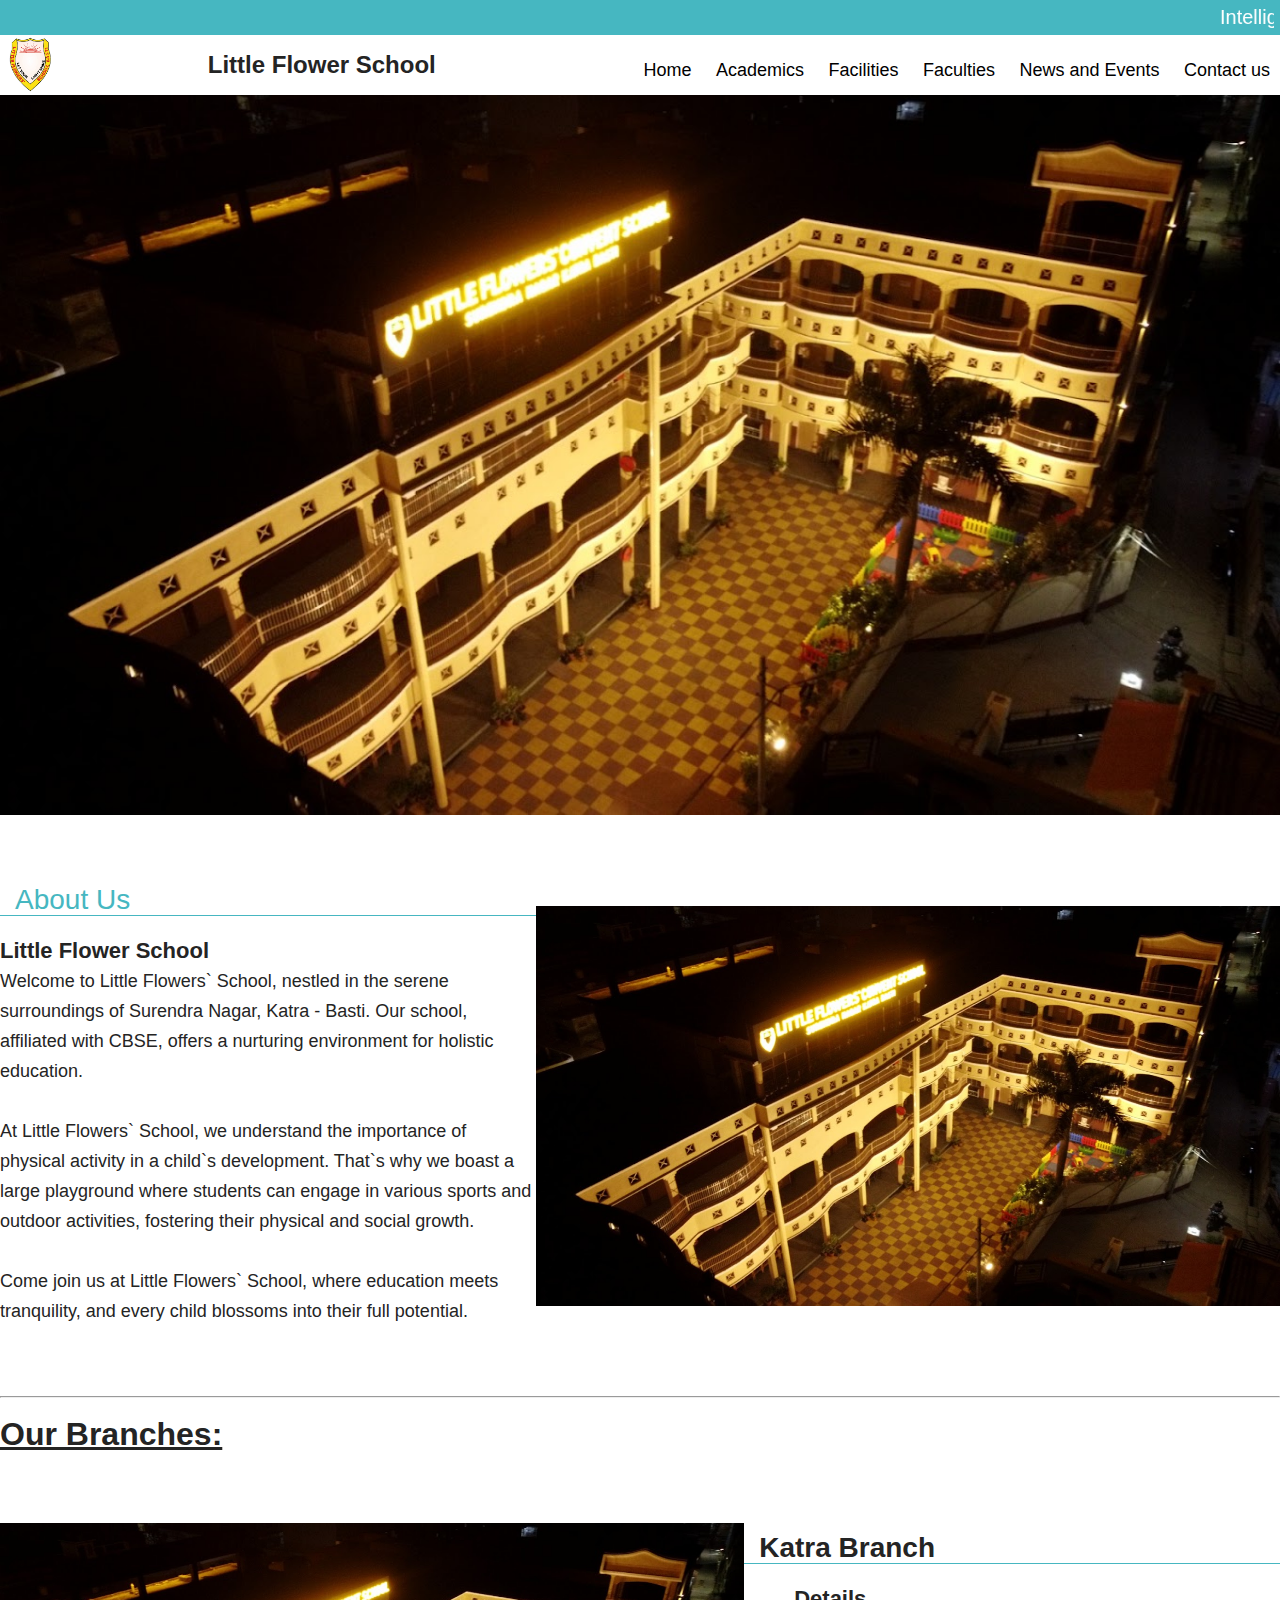
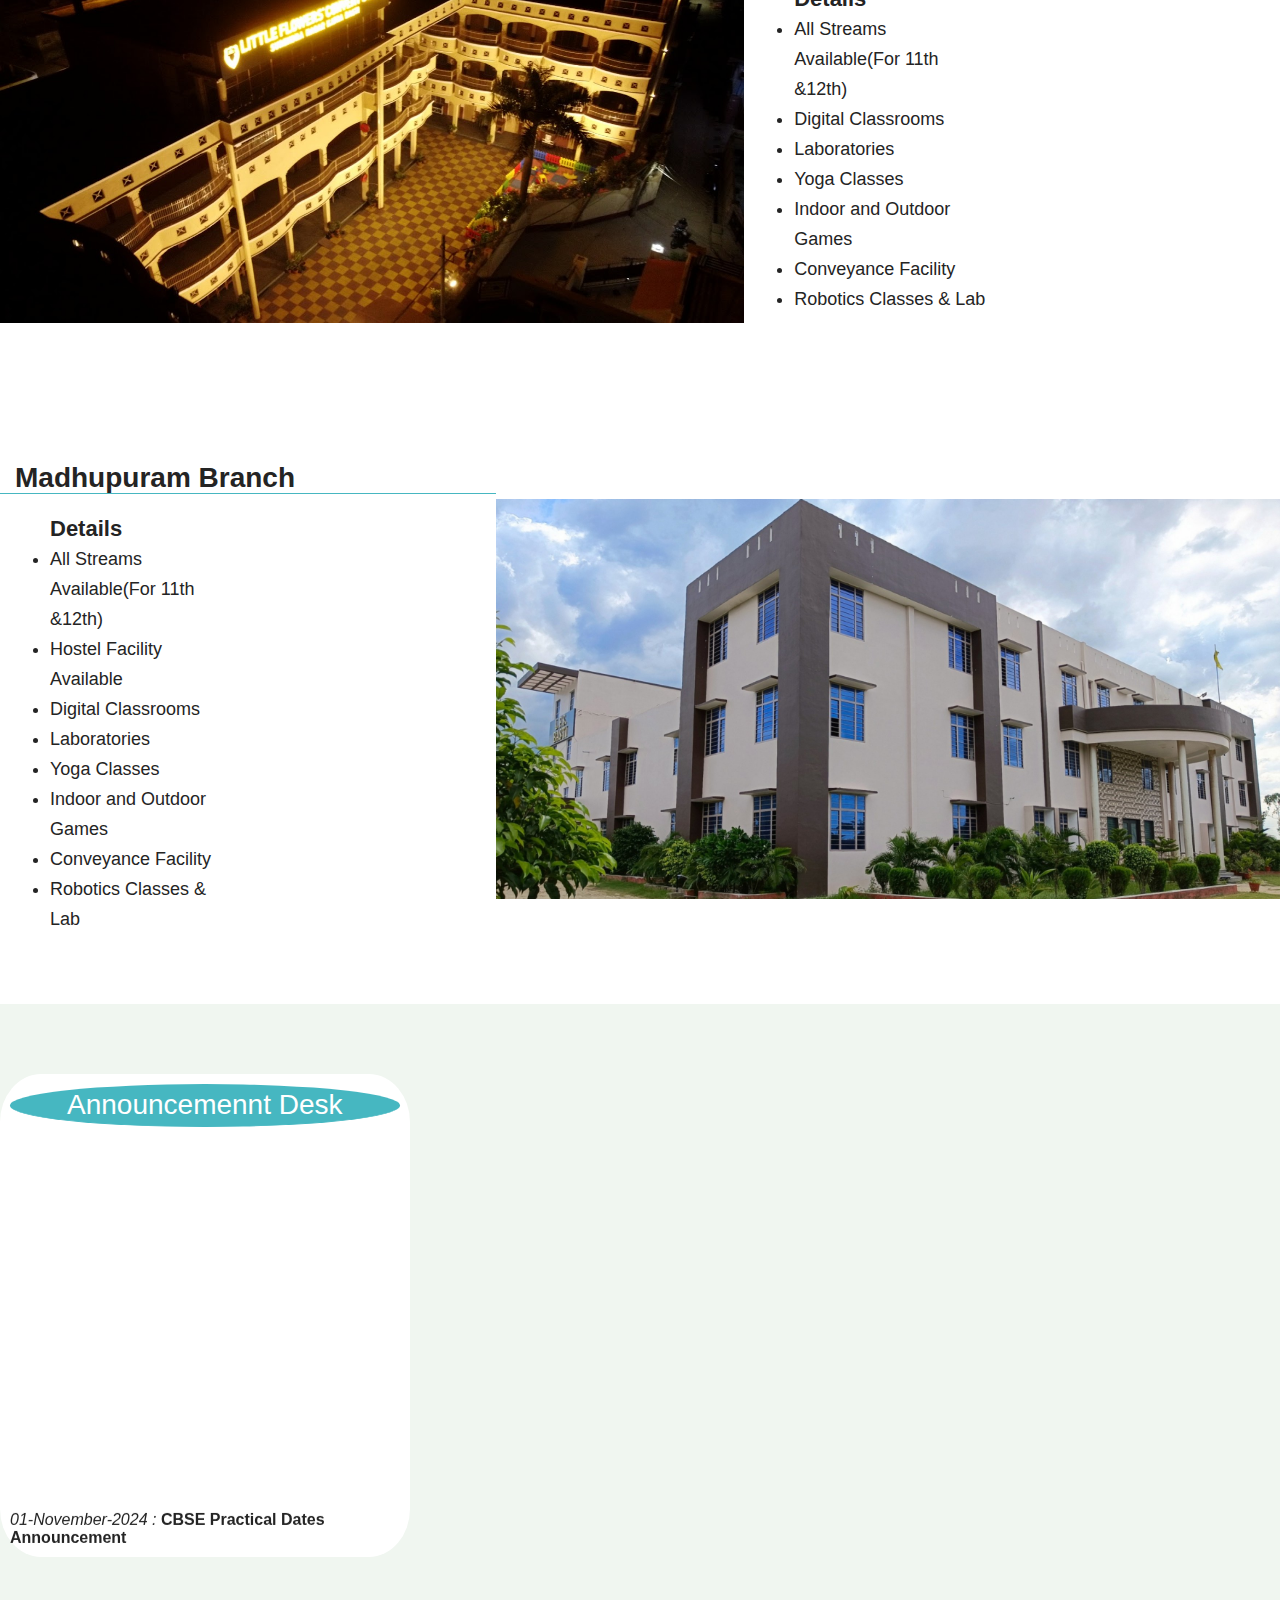
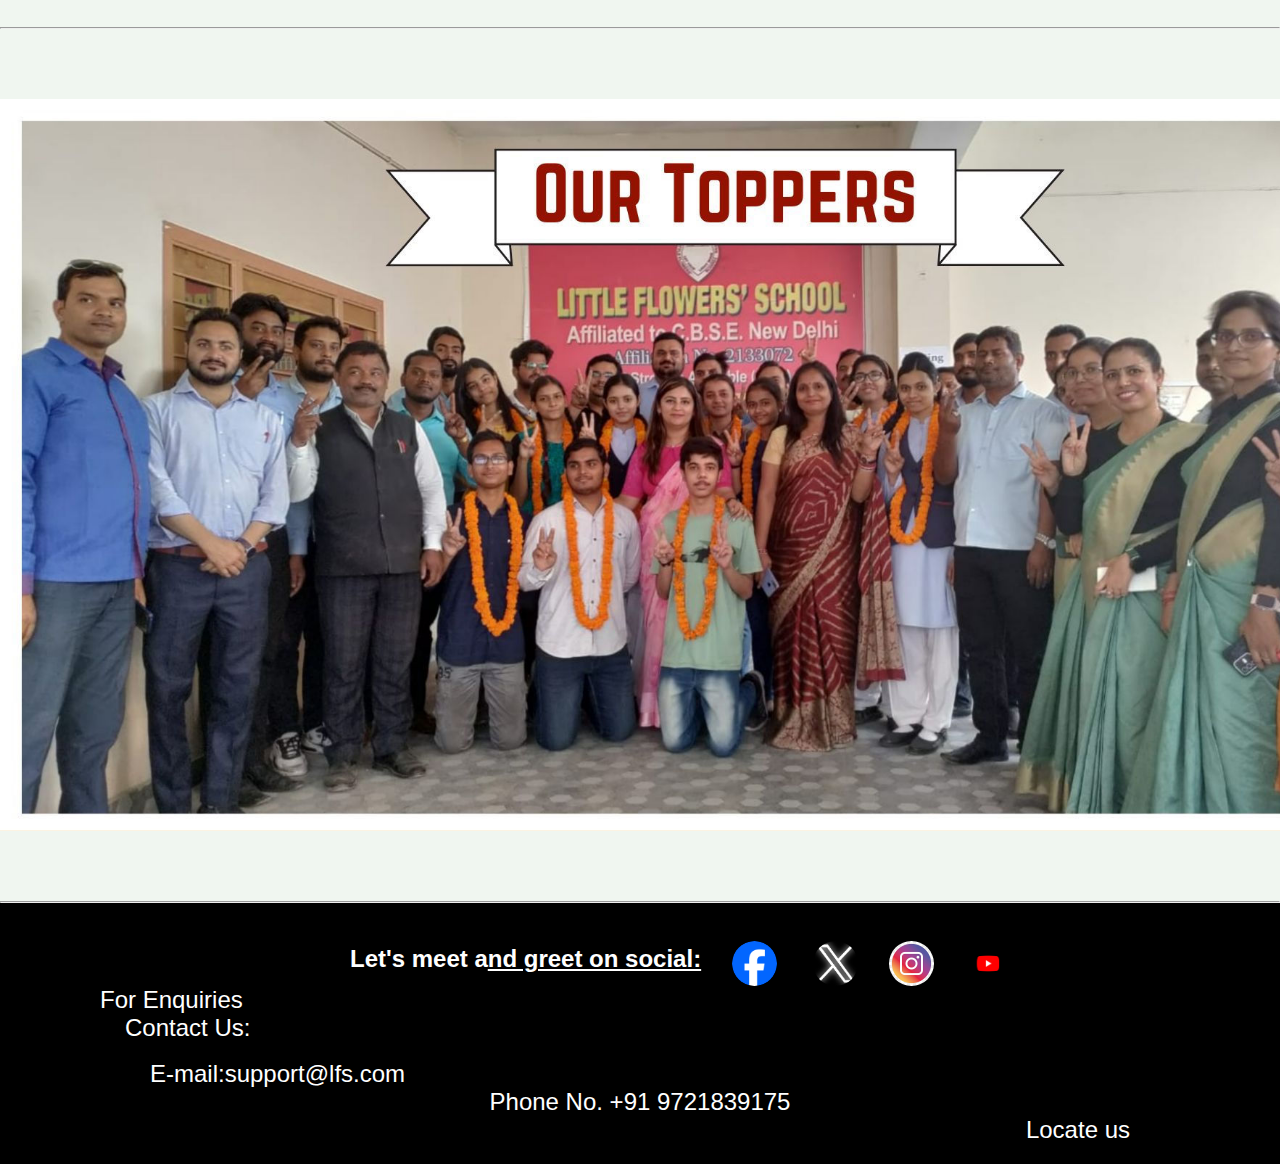
<file: index.html>
<html>
  <head>
    <title>Home Page</title>
    <link rel="stylesheet" type="text/css" href="css\index.css">
  </head>
  <body>
 
<div class="header">
    <div class="container">

      <marquee>Intelligence plus curiosity-that is the root of true education. </marquee>
    </div>
  </div>

<div class="container">

    <img src="images/logo.png" class="logo" title="Little Flower School">
    <span class="school-name">Little Flower School</span>
    <nav> 
      <a href="index.html">Home</a>
      <a href="academics.html">Academics</a>
      <a href="facilities.html">Facilities</a>
      <a href="faculties.html">Faculties</a>
      <a href="news.html">News and Events</a>
      <a href="contact.html">Contact us</a>
    </nav>
</div>
<div class="slider">
    <img src="images/lfs.jpg">
  </div>
  <div class="main-section">
    <div class="container about-us">
      <div>
        <h2 class="heading" style="text-indent: 15px;">About Us</h2>
        <dl><h4><dt>Little Flower School</dt></h4>
        <p><dd>Welcome to Little Flowers` School, nestled in the serene surroundings of Surendra Nagar, Katra - Basti. Our school, affiliated with CBSE, 
          offers a nurturing environment for holistic education.</dd><br><dd>At Little Flowers` School, we understand the importance of physical activity in a child`s development.
           That`s why we boast a large playground where students can engage in various sports and outdoor activities, fostering their physical and social growth.</dd><br>
           <dd>Come join us at Little Flowers` School, where education meets tranquility, and every child blossoms into their full potential.</dd>
        </p>
      </dl>
      </div>
      <img src="images/lfs.jpg" style="height:400px;  width: 800px;">
    </div>
    </div>
    <hr><br>
    <div><h1><u>
    Our Branches:</u>
    </h1> </div>
    <div class="main-section">
      <div class="container about-us">
        <img src="images/lfs.jpg" style="height:400px;  width: 800px;">
        <div>
          <h2  style="text-indent: 15px; font-weight: bold;font-size: 28px;border-bottom: 1px solid #46b7c1; margin-bottom: 20px;
          ">Katra Branch</h2>
          <div style="padding-left: 50px;">
          <h4>Details</h4>
          <p>
            <ul>
              <li>All Streams Available(For 11th &12th)</li>
              <li>Digital Classrooms</li>
              <li>Laboratories</li>
              <li>Yoga Classes</li>
              <li>Indoor and Outdoor Games</li>
              <li>Conveyance Facility</li>
              <li>Robotics Classes & Lab</li>
            </ul>
          </p>
        </div>
        </div>
        
      </div>
      </div>
      <div class="main-section">
        <div class="container about-us">
          <div>
            <h2  style="text-indent: 15px; font-weight: bold; font-size: 28px;border-bottom: 1px solid #46b7c1; margin-bottom: 20px;">
              Madhupuram Branch
            </h2>
            <div style="padding-left: 50px;">
            <h4>Details</h4>
            <p> <ul>
              <li>All Streams Available(For 11th &12th)</li>
              <li>Hostel Facility Available</li>
              <li>Digital Classrooms</li>
              <li>Laboratories</li>
              <li>Yoga Classes</li>
              <li>Indoor and Outdoor Games</li>
              <li>Conveyance Facility</li>
              <li>Robotics Classes & Lab</li>
            </ul>
            </p>
        </div>
          </div>
          <img src="images/lfs2.jpg" style="height:400px;  width: 800px;">
        </div>
        </div>
<div class="main-section" style="background: #f0f6f0;">
    <div class="container">
      <div class="event">
        <h2 class="heading">Announcemennt Desk</h2>
        <div>
          <marquee direction="up" scrollamount="4" style="height:400px;">
            <ul>
              <li>
                <i>01-November-2024 :</i> <b>CBSE Practical Dates Announcement</b><br>
                The CBSE practical exam dates are set to begin on January 15, 2025. Students are advised to check the official CBSE website
                 and stay updated for further details.
              </li>
              <li>
                <i>27-October-2024 :</i> <b>New Practical Modules Available</b><br>
                We are excited to announce that new practical modules are now available for purchase in the school shop. Enhance your hands-on learning experience
                 by visiting the shop today!
              </li>
              <li>
                <i>20-October-2024 :</i> <b>Pre-Board Exam Dates</b><br>
                Pre-board exams for Classes 10 and 12 are scheduled for the last week of November 2024. Students should prepare thoroughly to ensure success in their 
                upcoming board examinations.
              </li>
              <li>
                <i>12-October-2024 :</i> <b>Singing Competition Dates</b><br>
                Our annual singing competition will be held on November 4th (Classes up to 6), November 5th (Classes 7 and 8), and November 6th (Classes 9 to 12).
                 Join us to support our talented singers!
              </li>
            </ul>
          </marquee>
        </div>
      </div>
    </div>
</div>
  <hr>
<div class="main-section" style="background: #f0f6f0;">
<img src=images/topper.jpg style="width:1450px;">
  </div><hr>


<div class="footer">
<div class="social">
  <br>
  <b><font class="social">Let's meet a<u color="white" style="font-weight: bold;">nd greet on social:</u></font></b>&nbsp;&nbsp;&nbsp;&nbsp;&nbsp;&nbsp;&nbsp;<a href="#"><img src="images/fb.png" class="id"></a>&nbsp;&nbsp;&nbsp;&nbsp;&nbsp;&nbsp;&nbsp;
  <a href="#"><img src="images/x.jpg" class="id"></a>&nbsp;&nbsp;&nbsp;&nbsp;&nbsp;&nbsp;&nbsp;<a href="#"><img src="images/ig.jpg" class="id"></a>&nbsp;&nbsp;&nbsp;&nbsp;&nbsp;&nbsp;&nbsp;<a href="#"><img src="images/yt.png" class="id"></a>
  <br>
</div>
    <font style="margin-left: 100px;color: white; font-size: 24px;">For Enquiries</font>
    <br>
    <font style="margin-left: 125px;color: white; font-size: 24px;">Contact Us:</font>
    <br><br>
    <font style="margin-left:150px; color: white; font-size: 24px;">E-mail:<a href="mailto:support@lfs.com" style="color: white; text-decoration: none;">support@lfs.com</a></font><center><font style="color: white; font-size: 24px;">Phone No. +91 9721839175</font></center><font style="margin-right:150px;color: white; font-size: 24px;float: right;text-decoration: none;"><a href="maps.app.goo.gl/iRxz7xrgTFNs13sc6" style="text-decoration: none; color: white;">Locate us</a></font>


</div>
</body>
</html>
</file>
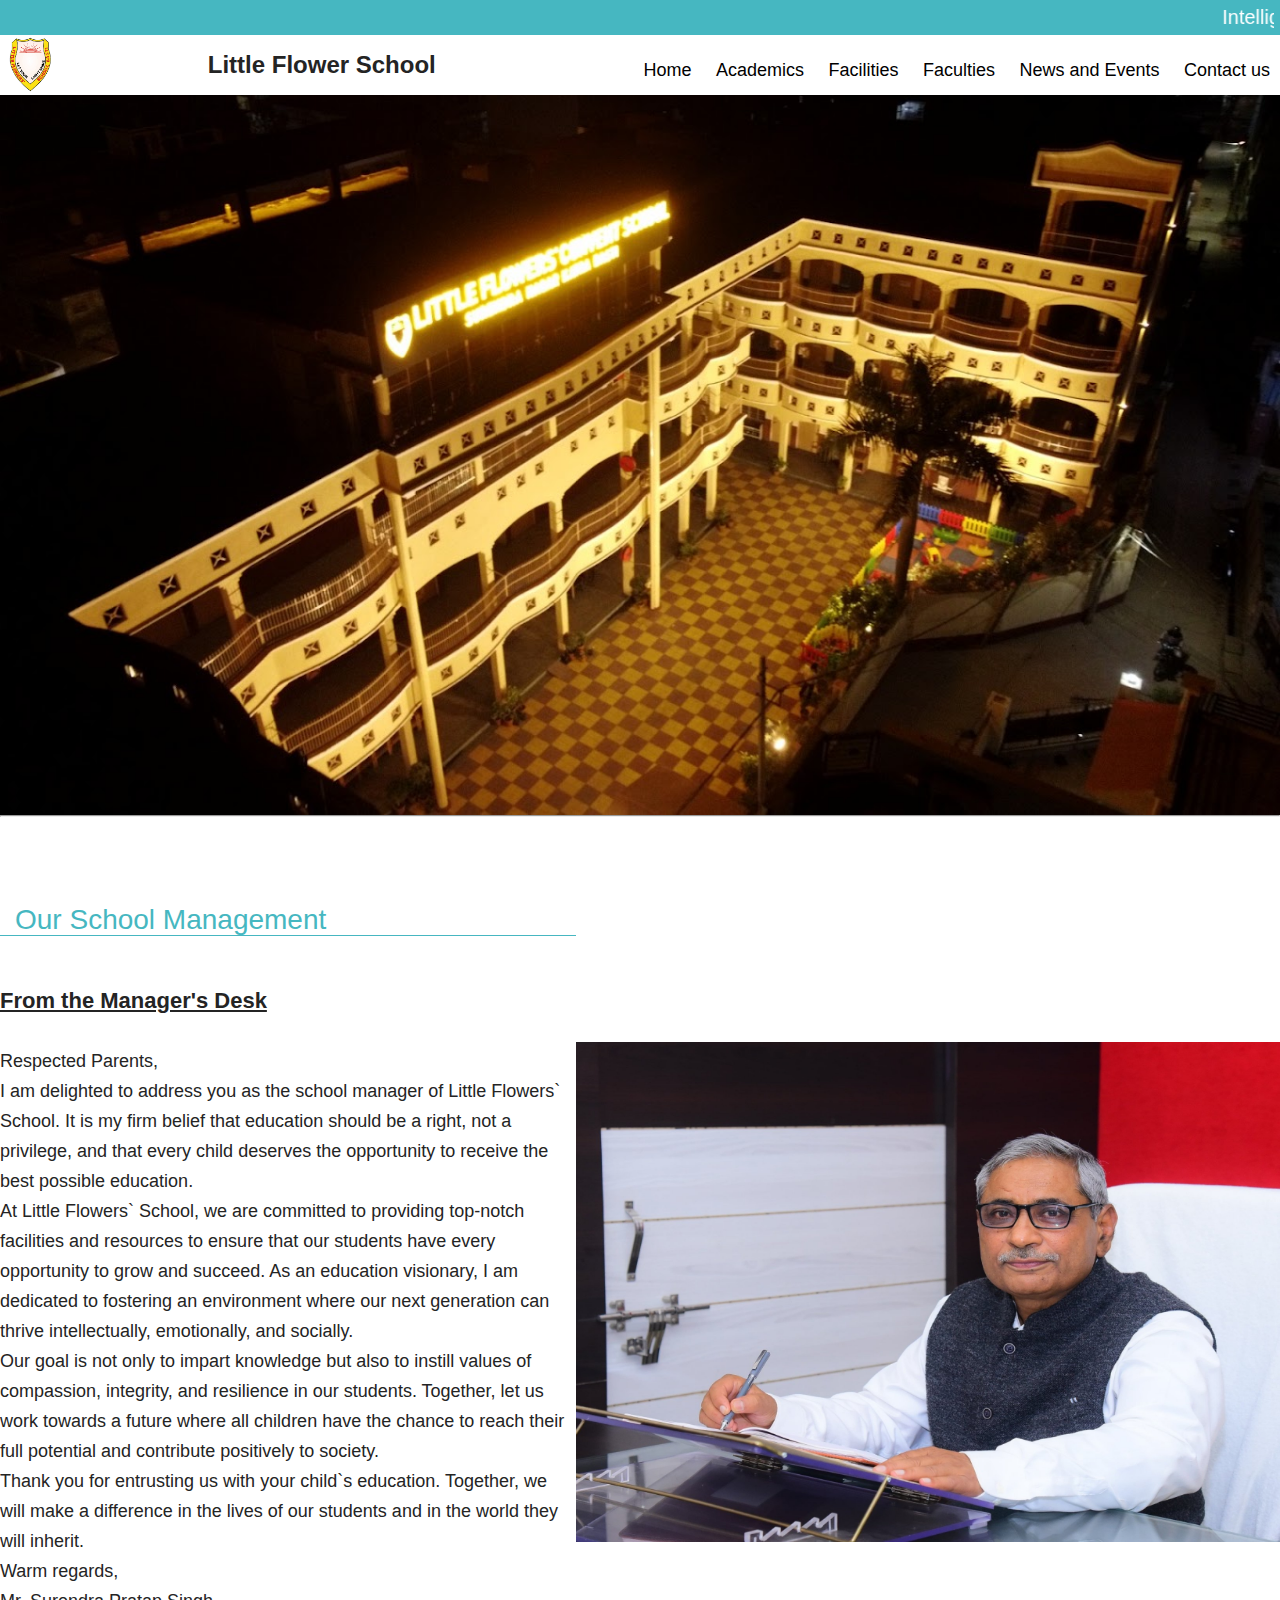
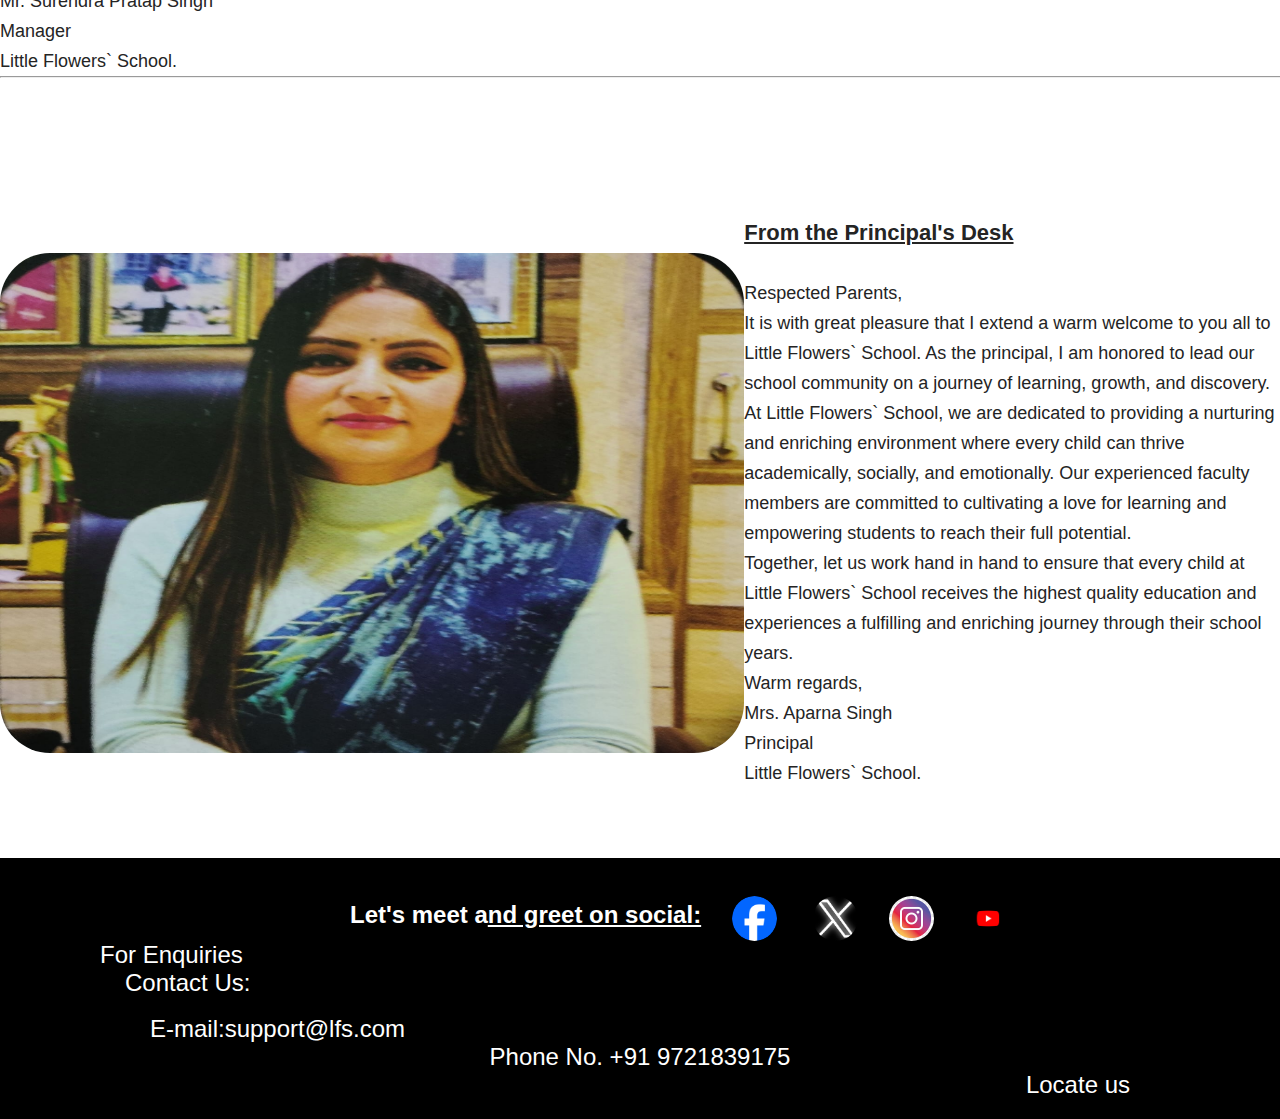
<file: academics.html>
<html>
    <head>
        <title>Home Page</title>
        <link rel="stylesheet" type="text/css" href="css\index.css">
      </head>
      <body>
     
    <div class="header">
        <div class="container">
    
          <marquee>Intelligence plus curiosity-that is the root of true education. </marquee>
        </div>
      </div>
    
    <div class="container">
    
        <img src="images/logo.png" class="logo" title="Little Flower School">
        <span class="school-name">Little Flower School</span>
        <nav> 
          <a href="index.html">Home</a>
          <a href="academics.html">Academics</a>
          <a href="facilities.html">Facilities</a>
          <a href="faculties.html">Faculties</a>
          <a href="news.html">News and Events</a>
          <a href="contact.html">Contact us</a>
        </nav>
    </div>
    <div class="slider">
        <img src="images/lfs.jpg">
      </div>
    <hr><br>
    <div class="main-section">
        <div class="container about-us">
          <div>
            <h2 class="heading" style="text-indent: 15px;">Our School Management</h2><br>
            <dl><h4><dt><u>From the Manager's Desk</u></dt></h4><br>
            <p><dd>
              Respected Parents,<br>
I am delighted to address you as the school manager of Little Flowers` School. It is my firm belief that education should be a right, not a privilege, and that every child deserves the opportunity to receive the best possible education.<br>

At Little Flowers` School, we are committed to providing top-notch facilities and resources to ensure that our students have every opportunity to grow and succeed. As an education visionary, I am dedicated to fostering an environment where our next generation can thrive intellectually, emotionally, and socially.<br>

Our goal is not only to impart knowledge but also to instill values of compassion, integrity, and resilience in our students. Together, let us work towards a future where all children have the chance to reach their full potential and contribute positively to society.<br>

Thank you for entrusting us with your child`s education. Together, we will make a difference in the lives of our students and in the world they will inherit.<br>
Warm regards,<br>

Mr. Surendra Pratap Singh<br>
Manager<br></dd></p>
</dl>
Little Flowers` School.<br><hr width="1475px">
            
          </div>
          <img src="images/director.jpg" style="height:500px;  width: 800px; margin-bottom: 0px;">
        </div>
        </div>
        <div class="main-section">
            <div class="container about-us">
                <img src="images/principal.jpg" style="height:500px;  width: 800px; float: left; border-radius: 50px;">
              <div>
                <dl><h4><dt><u>From the Principal's Desk</u></dt></h4><br>
                <p><dd>Respected Parents,<br>
                  It is with great pleasure that I extend a warm welcome to you all to Little Flowers` School. As the principal, I am honored to lead our school community on a journey of learning, growth, and discovery.<br>
                  
                  At Little Flowers` School, we are dedicated to providing a nurturing and enriching environment where every child can thrive academically, socially, and emotionally. Our experienced faculty members are committed to cultivating a love for learning and empowering students to reach their full potential.<br>
                  
                  Together, let us work hand in hand to ensure that every child at Little Flowers` School receives the highest quality education and experiences a fulfilling and enriching journey through their school years.<br>
                  Warm regards,<br>
                  
                  Mrs. Aparna Singh<br>
                  Principal</br>
                  Little Flowers` School.</dd>
                </p>
              </dl>
              </div>
              
            </div>
            </div>


            <div class="footer">
              <div class="social">
                <br>
                <b><font class="social">Let's meet a<u color="white" style="font-weight: bold;">nd greet on social:</u></font></b>&nbsp;&nbsp;&nbsp;&nbsp;&nbsp;&nbsp;&nbsp;<a href="$"><img src="images/fb.png" class="id"></a>&nbsp;&nbsp;&nbsp;&nbsp;&nbsp;&nbsp;&nbsp;
                <a href="#"><img src="images/x.jpg" class="id"></a>&nbsp;&nbsp;&nbsp;&nbsp;&nbsp;&nbsp;&nbsp;<a href="#"><img src="images/ig.jpg" class="id"></a>&nbsp;&nbsp;&nbsp;&nbsp;&nbsp;&nbsp;&nbsp;<a href="#"><img src="images/yt.png" class="id"></a>
                <br>
              </div>
                  <font style="margin-left: 100px;color: white; font-size: 24px;">For Enquiries</font>
                  <br>
                  <font style="margin-left: 125px;color: white; font-size: 24px;">Contact Us:</font>
                  <br><br>
                  <font style="margin-left:150px; color: white; font-size: 24px;">E-mail:<a href="mailto:support@lfs.com" style="color: white; text-decoration: none;">support@lfs.com</a></font><center><font style="color: white; font-size: 24px;">Phone No. +91 9721839175</font></center><font style="margin-right:150px;color: white; font-size: 24px;float: right;text-decoration: none;"><a href="maps.app.goo.gl/iRxz7xrgTFNs13sc6" style="text-decoration: none; color: white;">Locate us</a></font>
              
              
              </div>
              </body>
              </html>
</file>
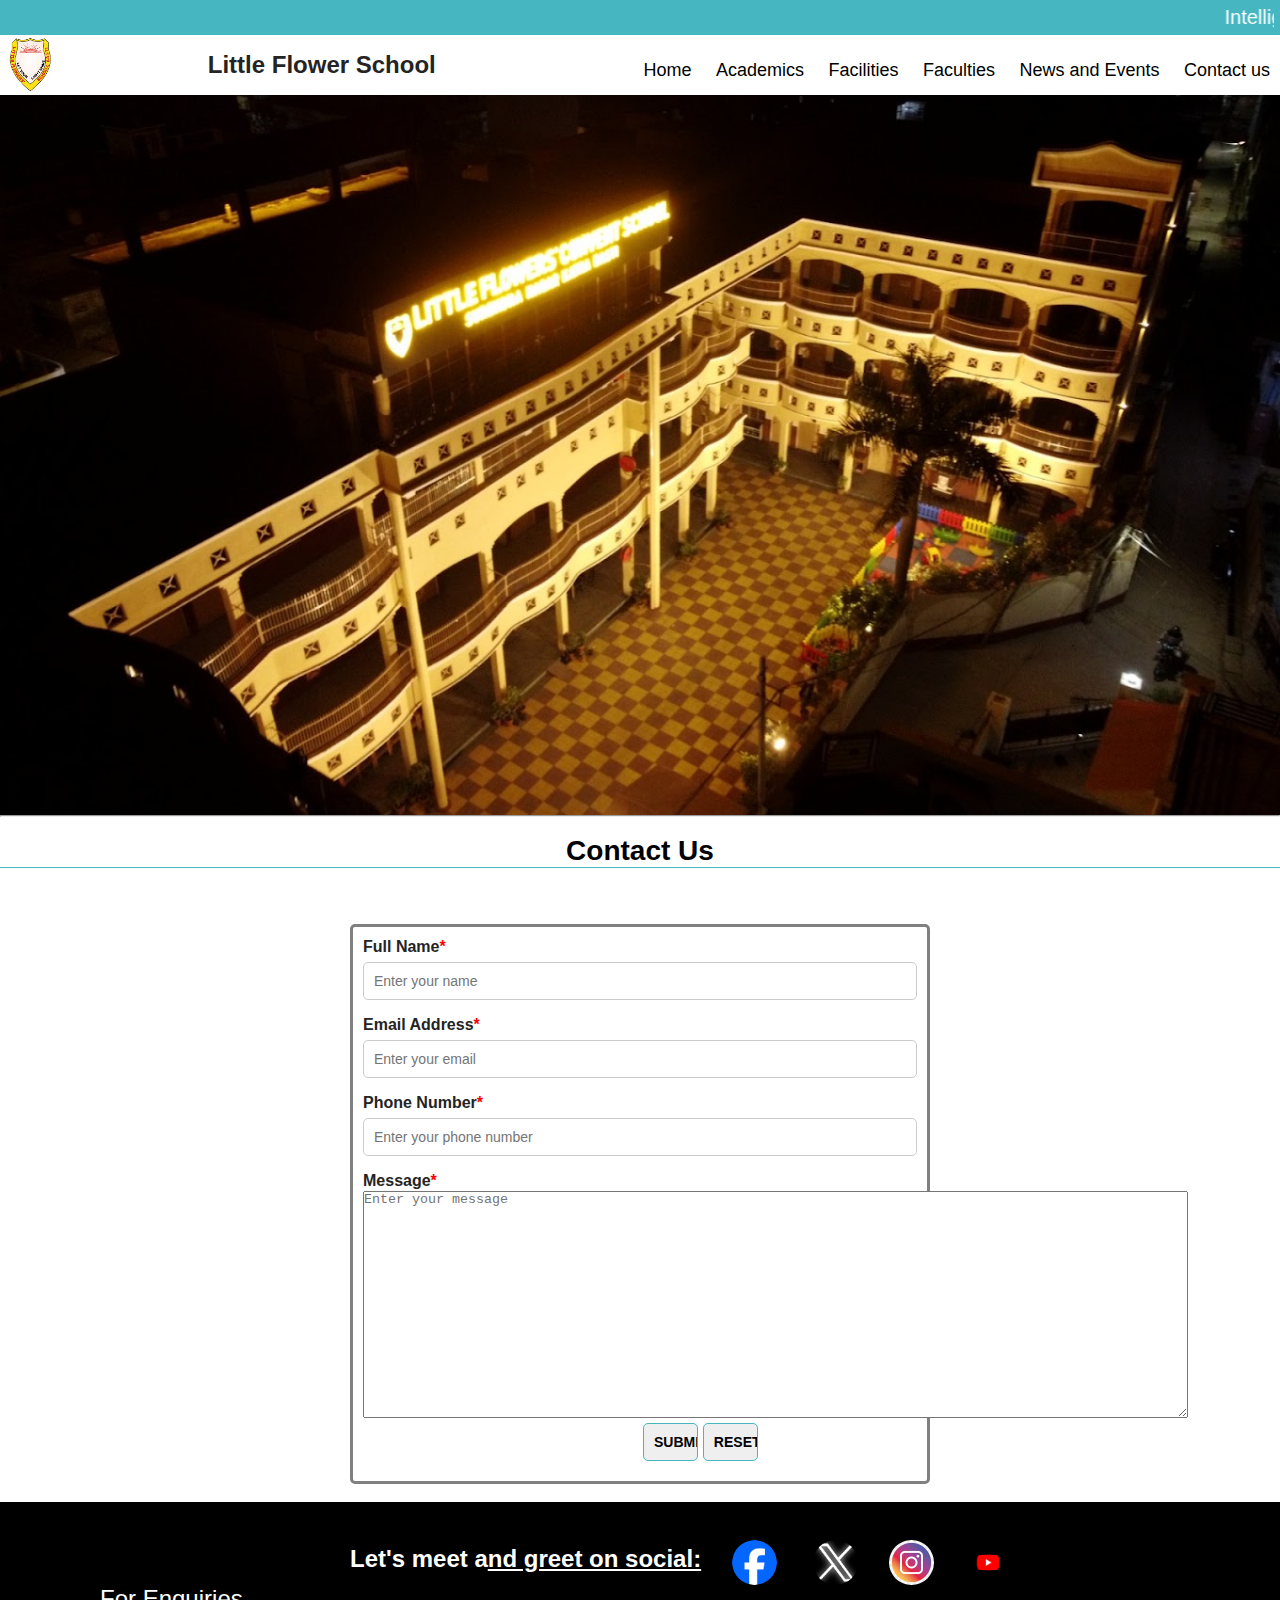
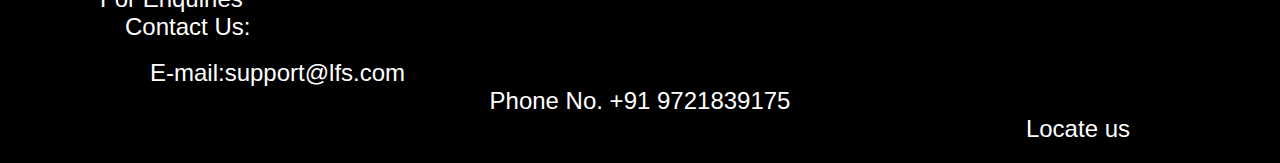
<file: contact.html>
<html>
  <head>
    <title>Home Page</title>
    <link rel="stylesheet" type="text/css" href="css\index.css">
  </head>
  <body>
 
<div class="header">
    <div class="container">

      <marquee>Intelligence plus curiosity-that is the root of true education. </marquee>
    </div>
  </div>

<div class="container">

    <img src="images/logo.png" class="logo" title="Little Flower School">
    <span class="school-name">Little Flower School</span>
    <nav> 
      <a href="index.html">Home</a>
      <a href="academics.html">Academics</a>
      <a href="facilities.html">Facilities</a>
      <a href="faculties.html">Faculties</a>
      <a href="news.html">News and Events</a>
      <a href="contact.html">Contact us</a>
    </nav>
</div>
<div class="slider">
    <img src="images/lfs.jpg">
  </div>
  <hr><br>
  <center><h2 class="heading" style="color: black;"><b>Contact Us</b></h2></center>
  <br><br>
  <div class="form">
    <div class="form-group">
    <form action="mailto:lfs@gmail.com" method="post">
        <b>Full Name<font color="red">*</font></b><br>
        <input type="text" name="name" placeholder="Enter your name" required size="50"><br>
        <b>Email Address<font color="red">*</font></b><br>
        <input type="email" name="email" placeholder="Enter your email" required><br>
        <b>Phone Number<font color="red">*</font></b><br>
        <input type="number" name="phone" placeholder="Enter your phone number" required><br>
        <b>Message<font color="red">*</font></b><br>
        <textarea name="message" placeholder="Enter your message" required rows="15" cols="101"></textarea><br>
        <input type="submit" name="submit" value="SUBMIT" style="width: 10%;padding: 10px; margin-left: 280px; margin-top: 5px; margin-bottom: 10px; border: 1px solid  #46b7c1; border-radius: 5px;
         font-size: 14px; font-weight: bold;">
         <input type="reset" name="reset" value="RESET" style="width: 10%;padding: 10px; margin-top: 5px; margin-bottom: 10px; border: 1px solid  #46b7c1; border-radius: 5px;
         font-size: 14px; font-weight: bold; ">
    </form>
</div>
  </div>
  <br>


  <div class="footer">
    <div class="social">
      <br>
      <b><font class="social">Let's meet a<u color="white" style="font-weight: bold;">nd greet on social:</u></font></b>&nbsp;&nbsp;&nbsp;&nbsp;&nbsp;&nbsp;&nbsp;<a href="$"><img src="images/fb.png" class="id"></a>&nbsp;&nbsp;&nbsp;&nbsp;&nbsp;&nbsp;&nbsp;
      <a href="#"><img src="images/x.jpg" class="id"></a>&nbsp;&nbsp;&nbsp;&nbsp;&nbsp;&nbsp;&nbsp;<a href="#"><img src="images/ig.jpg" class="id"></a>&nbsp;&nbsp;&nbsp;&nbsp;&nbsp;&nbsp;&nbsp;<a href="#"><img src="images/yt.png" class="id"></a>
      <br>
    </div>
        <font style="margin-left: 100px;color: white; font-size: 24px;">For Enquiries</font>
        <br>
        <font style="margin-left: 125px;color: white; font-size: 24px;">Contact Us:</font>
        <br><br>
        <font style="margin-left:150px; color: white; font-size: 24px;">E-mail:<a href="mailto:support@lfs.com" style="color: white; text-decoration: none;">support@lfs.com</a></font><center><font style="color: white; font-size: 24px;">Phone No. +91 9721839175</font></center><font style="margin-right:150px;color: white; font-size: 24px;float: right;text-decoration: none;"><a href="maps.app.goo.gl/iRxz7xrgTFNs13sc6" style="text-decoration: none; color: white;">Locate us</a></font>
    
    
    </div>
    </body>
    </html>
</file>
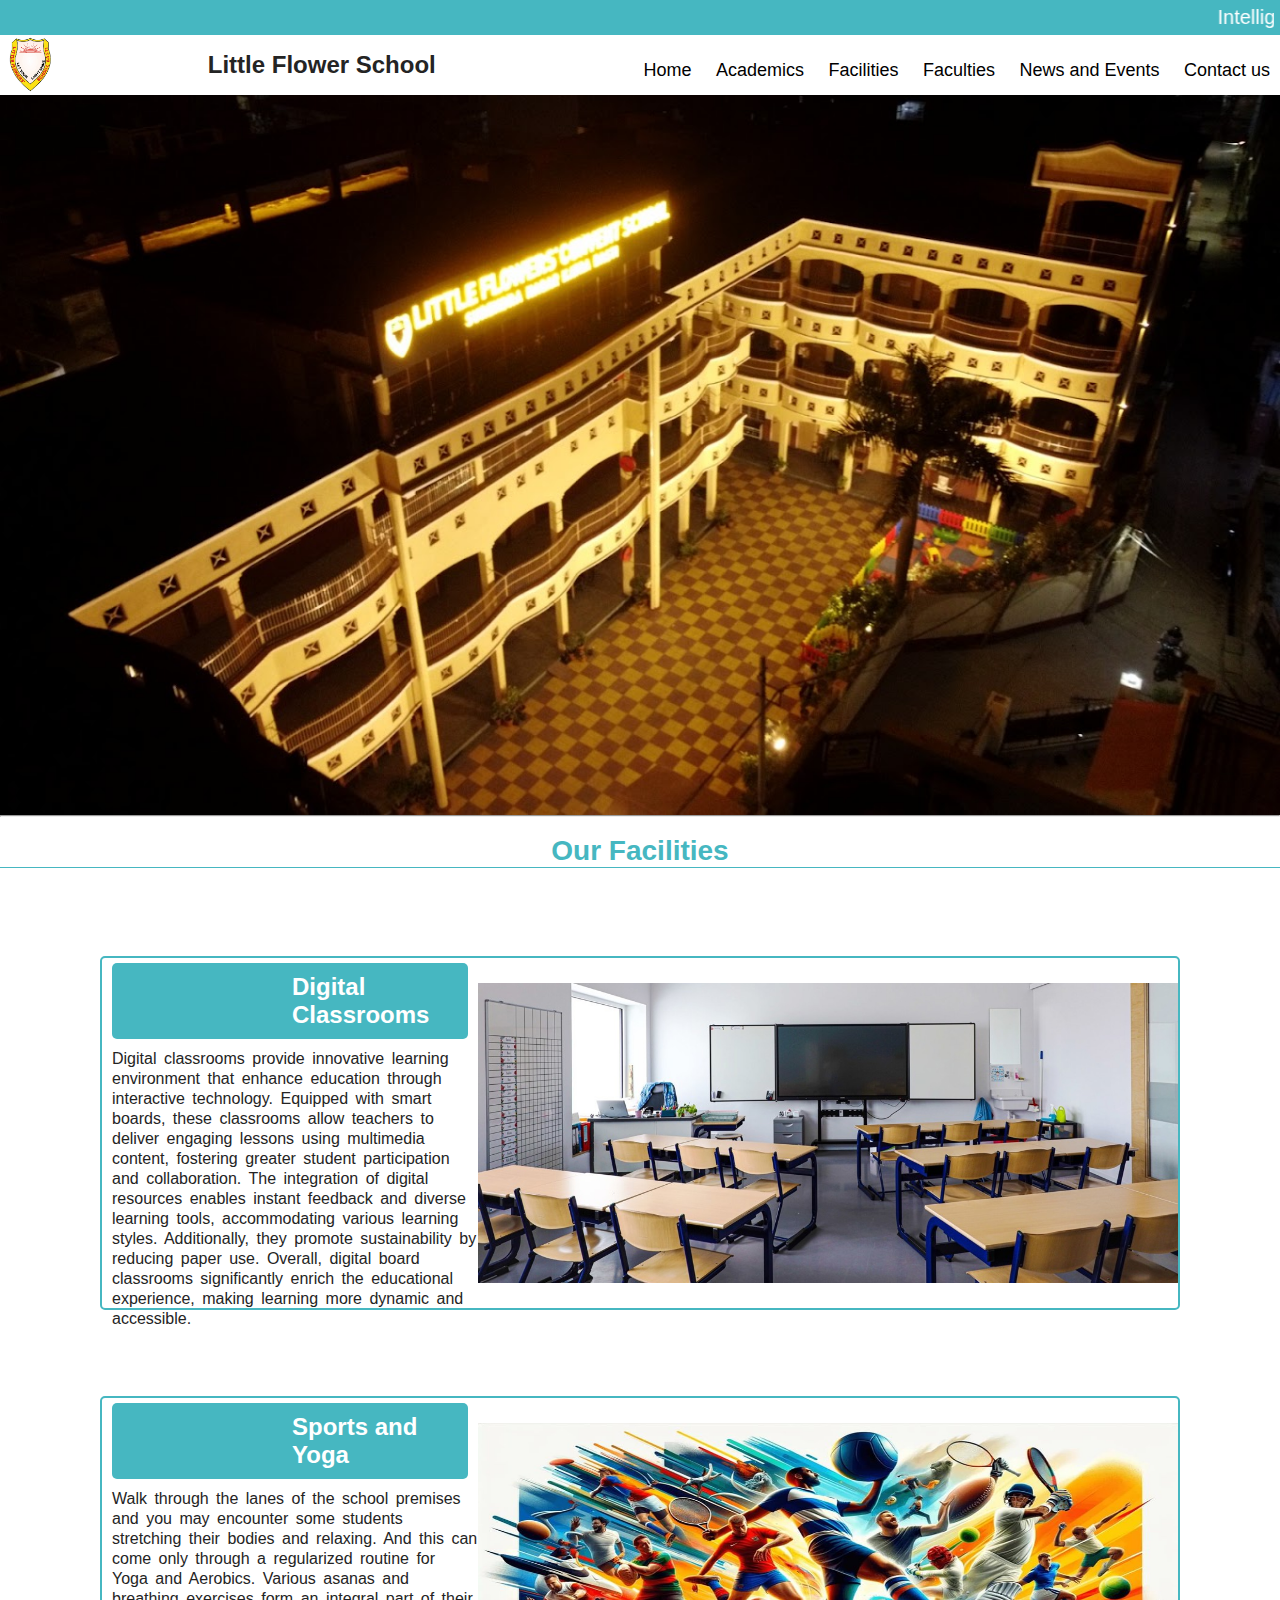
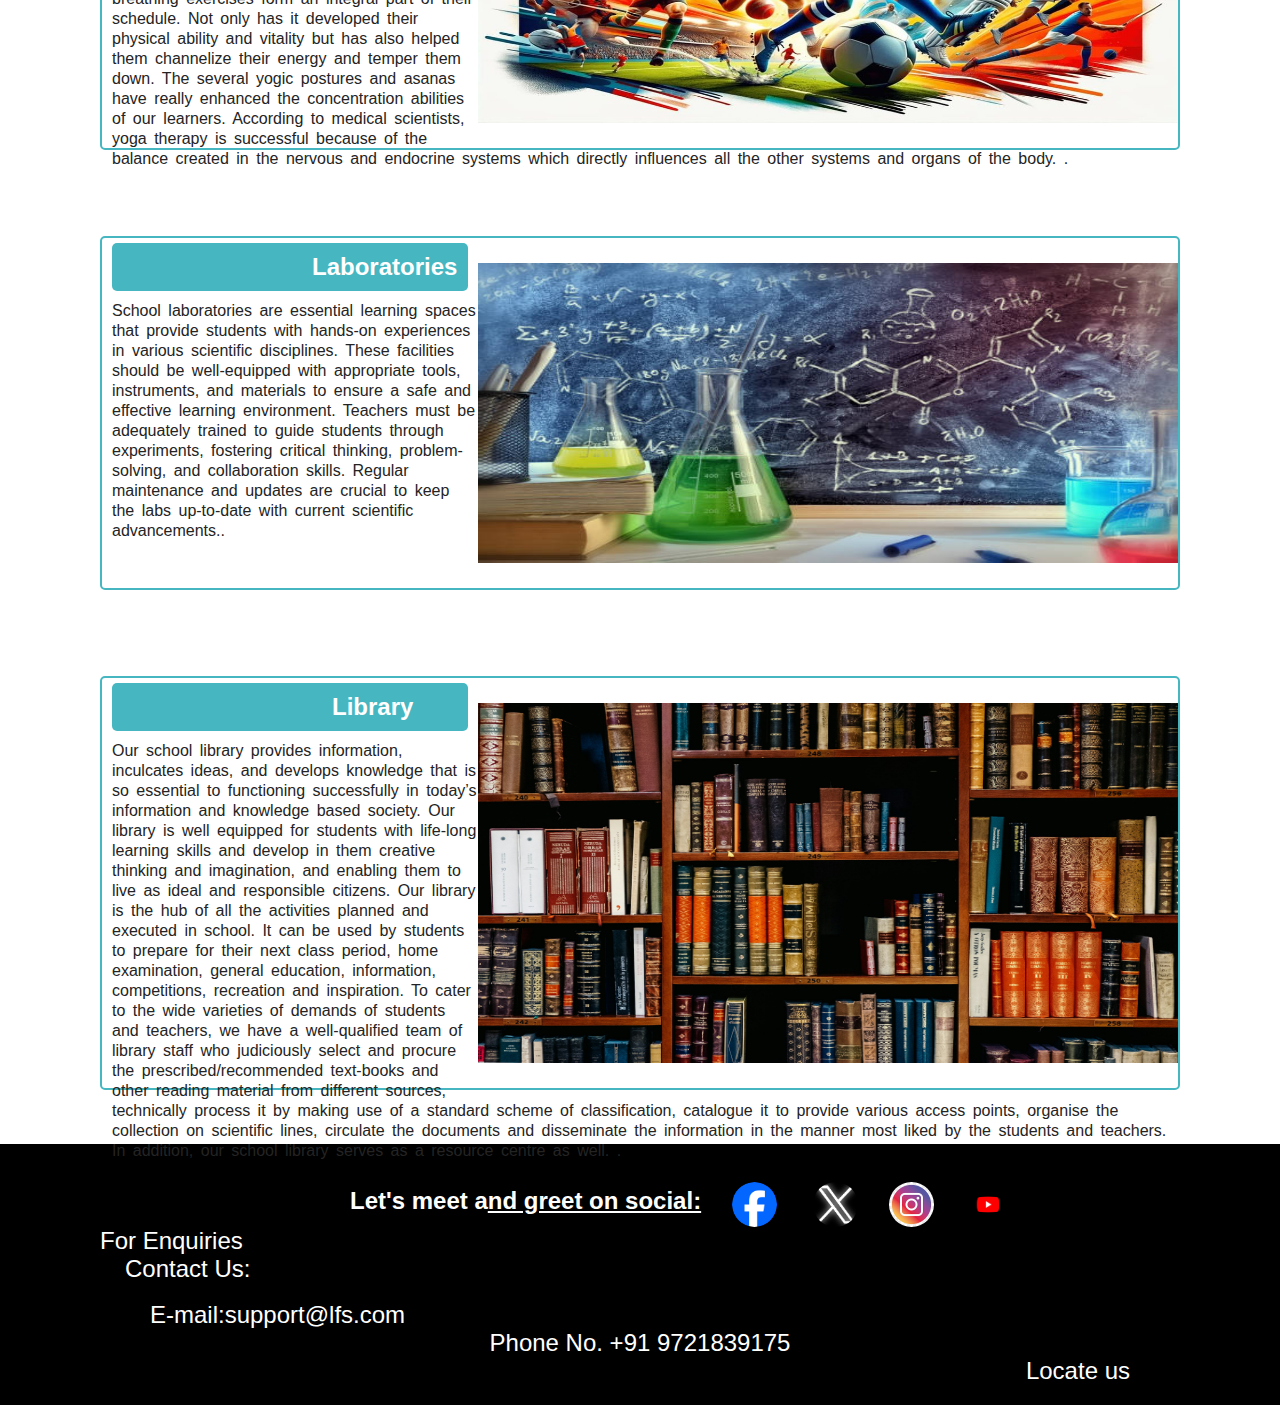
<file: facilities.html>
<html>
    <head>
        <title>Home Page</title>
        <link rel="stylesheet" type="text/css" href="css\index.css">
      </head>
      <body>
     
    <div class="header">
        <div class="container">
    
          <marquee>Intelligence plus curiosity-that is the root of true education. </marquee>
        </div>
      </div>
    
    <div class="container">
    
        <img src="images/logo.png" class="logo" title="Little Flower School">
        <span class="school-name">Little Flower School</span>
        <nav> 
          <a href="index.html">Home</a>
          <a href="academics.html">Academics</a>
          <a href="facilities.html">Facilities</a>
          <a href="faculties.html">Faculties</a>
          <a href="news.html">News and Events</a>
          <a href="contact.html">Contact us</a>
        </nav>
    </div>
    <div class="slider">
        <img src="images/lfs.jpg">
      </div>
    <hr><br>
    <center><h2 class="heading"><b>Our Facilities</b></h2></center>
    <br>
    <div class="sports">
      <div><img src="images/digital.jpg" style="float: right; height: 350; width: 700px; padding-top: 25px; padding-bottom: 25px;"></div>
     <div style=" background-color: #46b7c1;margin-right: 710px; margin-left: 10px; margin-top: 5px;margin-bottom: 10px; border-radius: 5px;">
      <h2 style=" color: white; padding-left: 180px; padding-top: 10px; padding-bottom: 10px;"><b>Digital Classrooms</b></h2></div>
     <p style="padding-left: 10px;word-spacing: 3px; line-height: 20px;">Digital classrooms provide innovative learning environment that enhance education through 
      interactive technology. Equipped with smart boards, these classrooms allow teachers to deliver engaging lessons using multimedia content, fostering greater student 
      participation and collaboration. The integration of digital resources enables instant feedback and diverse learning tools, accommodating various learning styles. 
      Additionally, they promote sustainability by reducing paper use. Overall, digital board classrooms significantly enrich the educational experience, making learning 
      more dynamic and accessible.</p>
      </div>
      <br>
      <br>
    <div class="sports">
        <div><img src="images/sports.jpg" style="float: right; height: 350; width: 700px; padding-top: 25px; padding-bottom: 25px;"></div>
       <div style=" background-color: #46b7c1;margin-right: 710px; margin-left: 10px; margin-top: 5px;margin-bottom: 10px; border-radius: 5px;">
        <h2 style=" color: white; padding-left: 180px; padding-top: 10px; padding-bottom: 10px;"><b>Sports and Yoga</b></h2></div>
       <p style="padding-left: 10px;word-spacing: 3px; line-height: 20px;">Walk through the lanes of the school premises and you may encounter some students 
        stretching their bodies and relaxing. And this can come only through a regularized routine for Yoga and Aerobics. Various asanas and breathing exercises 
        form an integral part of their schedule. Not only has it developed their physical ability and vitality but has also helped them channelize their energy and 
        temper them down. The several yogic postures and asanas have really enhanced the concentration abilities of our learners. According to medical scientists, yoga
         therapy is successful because of the balance created in the nervous and endocrine systems which directly influences all the other systems and organs of the body. .</p>
        </div>
        <br>
        <br>
        <div class="sports">
            <div><img src="images/laboratories.jpg" style="float: right; height: 350; width: 700px; padding-top: 25px; padding-bottom: 25px;"></div>
           <div style=" background-color: #46b7c1;margin-right: 710px; margin-left: 10px; margin-top: 5px;margin-bottom: 10px; border-radius: 5px;">
            <h2 style=" color: white; padding-left: 200px; padding-top: 10px; padding-bottom: 10px;"><b>Laboratories</b></h2></div>
           <p style="padding-left: 10px;word-spacing: 3px; line-height: 20px;">School laboratories are essential learning spaces that provide students with hands-on 
            experiences in various scientific disciplines. These facilities should be well-equipped with appropriate tools, instruments, and materials to ensure a safe 
            and effective learning environment. Teachers must be adequately trained to guide students through experiments, fostering critical thinking, problem-solving,
             and collaboration skills. Regular maintenance and updates are crucial to keep the labs up-to-date with current scientific advancements..
           </p>
            </div>
            <br><br>
            <div class="sports1">
                <div><img src="images/library.jpg" style="float: right; height: 410; width: 700px; padding-top: 25px; padding-bottom: 25px;"></div>
               <div style=" background-color: #46b7c1;margin-right: 710px; margin-left: 10px; margin-top: 5px;margin-bottom: 10px; border-radius: 5px;">
                <h2 style=" color: white; padding-left: 220px; padding-top: 10px; padding-bottom: 10px;"><b>Library</b></h2></div>
               <p style="padding-left: 10px;word-spacing: 3px; line-height: 20px;">Our school library provides information, inculcates ideas, and develops knowledge that
                 is so essential to functioning successfully in today’s information and knowledge based society. Our library is well equipped for students with life-long
                  learning skills and develop in them creative thinking and imagination, and enabling them to live as ideal and responsible citizens. Our library is the 
                  hub of all the activities planned and executed in school. It can be used by students to prepare for their next class period, home examination, general 
                  education, information, competitions, recreation and inspiration. To cater to the wide varieties of demands of students and teachers, we have a 
                  well-qualified team of library staff who judiciously select and procure the prescribed/recommended text-books and other reading material from different
                   sources, technically process it by making use of a standard scheme of classification, catalogue it to provide various access points, organise the 
                   collection on scientific lines, circulate the documents and disseminate the information in the manner most liked by the students and teachers. 
                   In addition, our school library serves as a resource centre as well. .</p>
                </div>
                <br><br><br>


                <div class="footer">
                  <div class="social">
                    <br>
                    <b><font class="social">Let's meet a<u color="white" style="font-weight: bold;">nd greet on social:</u></font></b>&nbsp;&nbsp;&nbsp;&nbsp;&nbsp;&nbsp;&nbsp;<a href="$"><img src="images/fb.png" class="id"></a>&nbsp;&nbsp;&nbsp;&nbsp;&nbsp;&nbsp;&nbsp;
                    <a href="#"><img src="images/x.jpg" class="id"></a>&nbsp;&nbsp;&nbsp;&nbsp;&nbsp;&nbsp;&nbsp;<a href="#"><img src="images/ig.jpg" class="id"></a>&nbsp;&nbsp;&nbsp;&nbsp;&nbsp;&nbsp;&nbsp;<a href="#"><img src="images/yt.png" class="id"></a>
                    <br>
                  </div>
                      <font style="margin-left: 100px;color: white; font-size: 24px;">For Enquiries</font>
                      <br>
                      <font style="margin-left: 125px;color: white; font-size: 24px;">Contact Us:</font>
                      <br><br>
                      <font style="margin-left:150px; color: white; font-size: 24px;">E-mail:<a href="mailto:support@lfs.com" style="color: white; text-decoration: none;">support@lfs.com</a></font><center><font style="color: white; font-size: 24px;">Phone No. +91 9721839175</font></center><font style="margin-right:150px;color: white; font-size: 24px;float: right;text-decoration: none;"><a href="maps.app.goo.gl/iRxz7xrgTFNs13sc6" style="text-decoration: none; color: white;">Locate us</a></font>
                  
                  
                  </div>
                  </body>
                  </html>
</file>
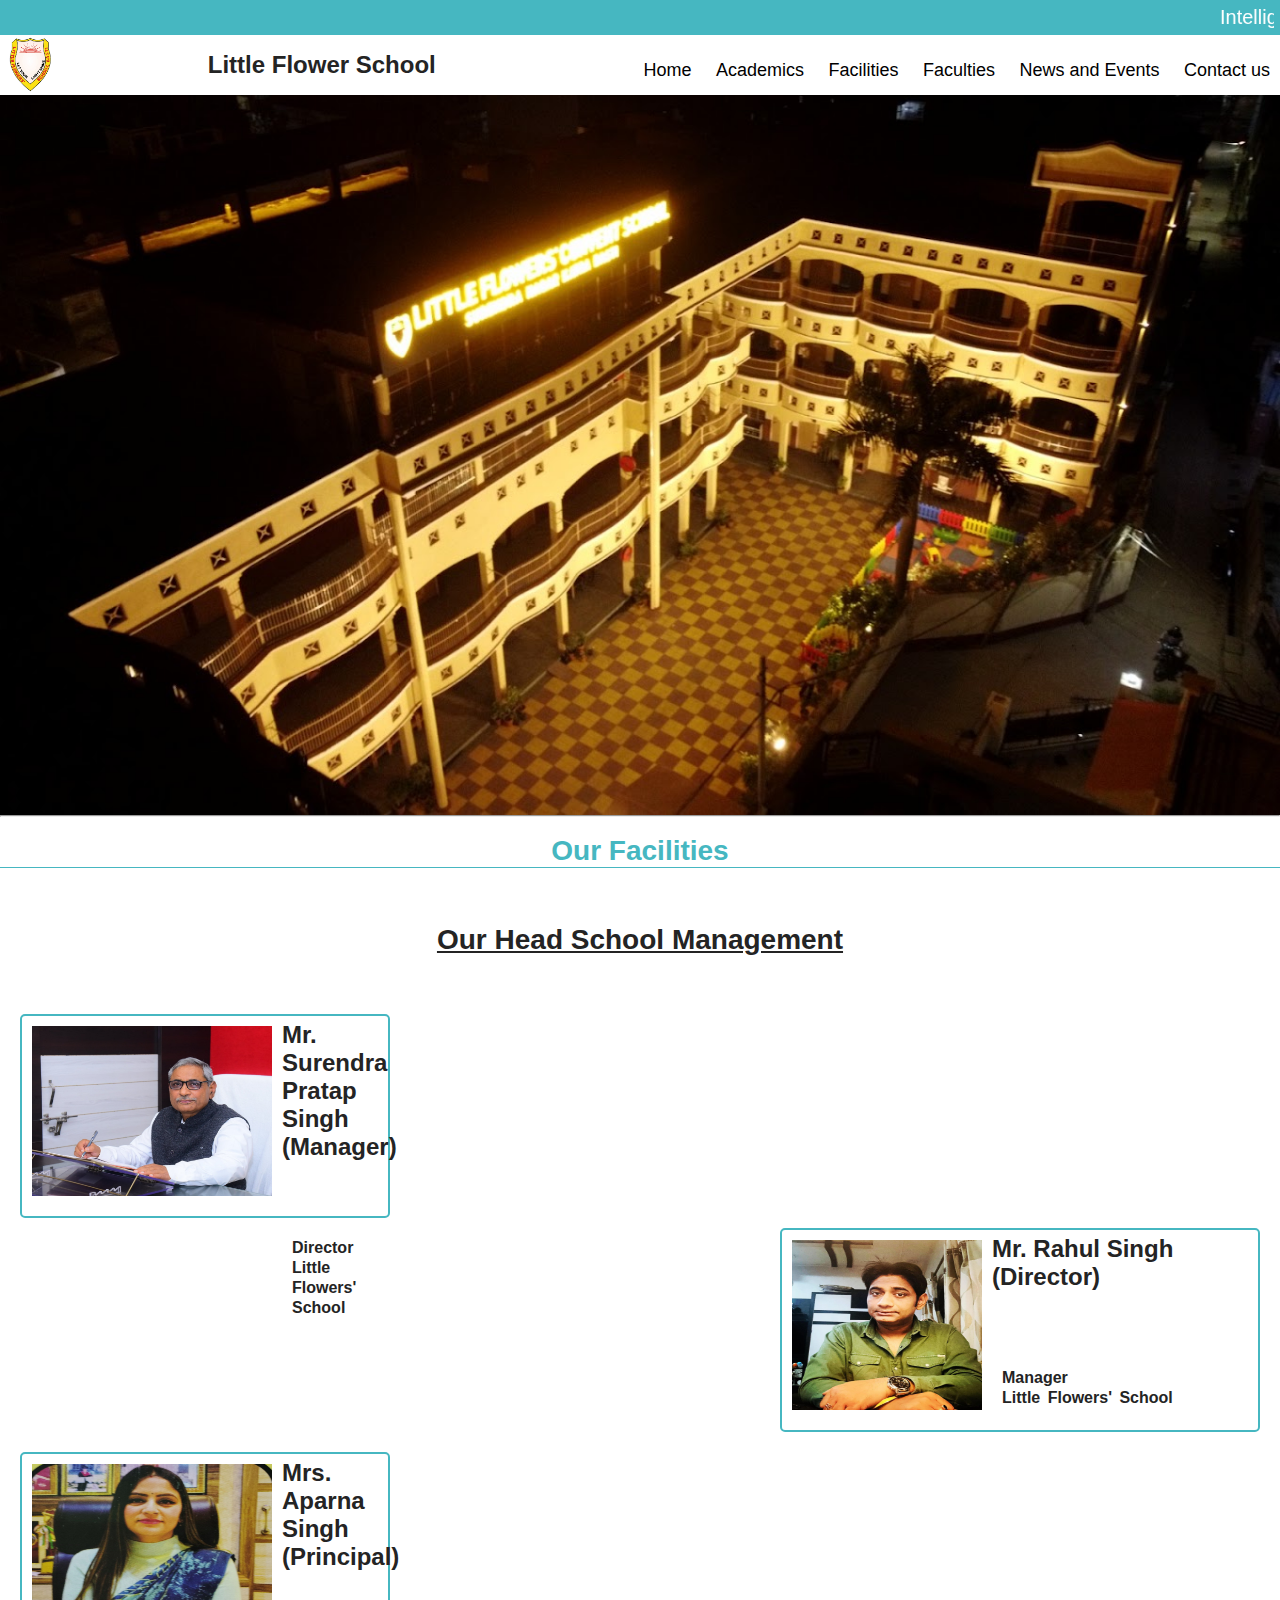
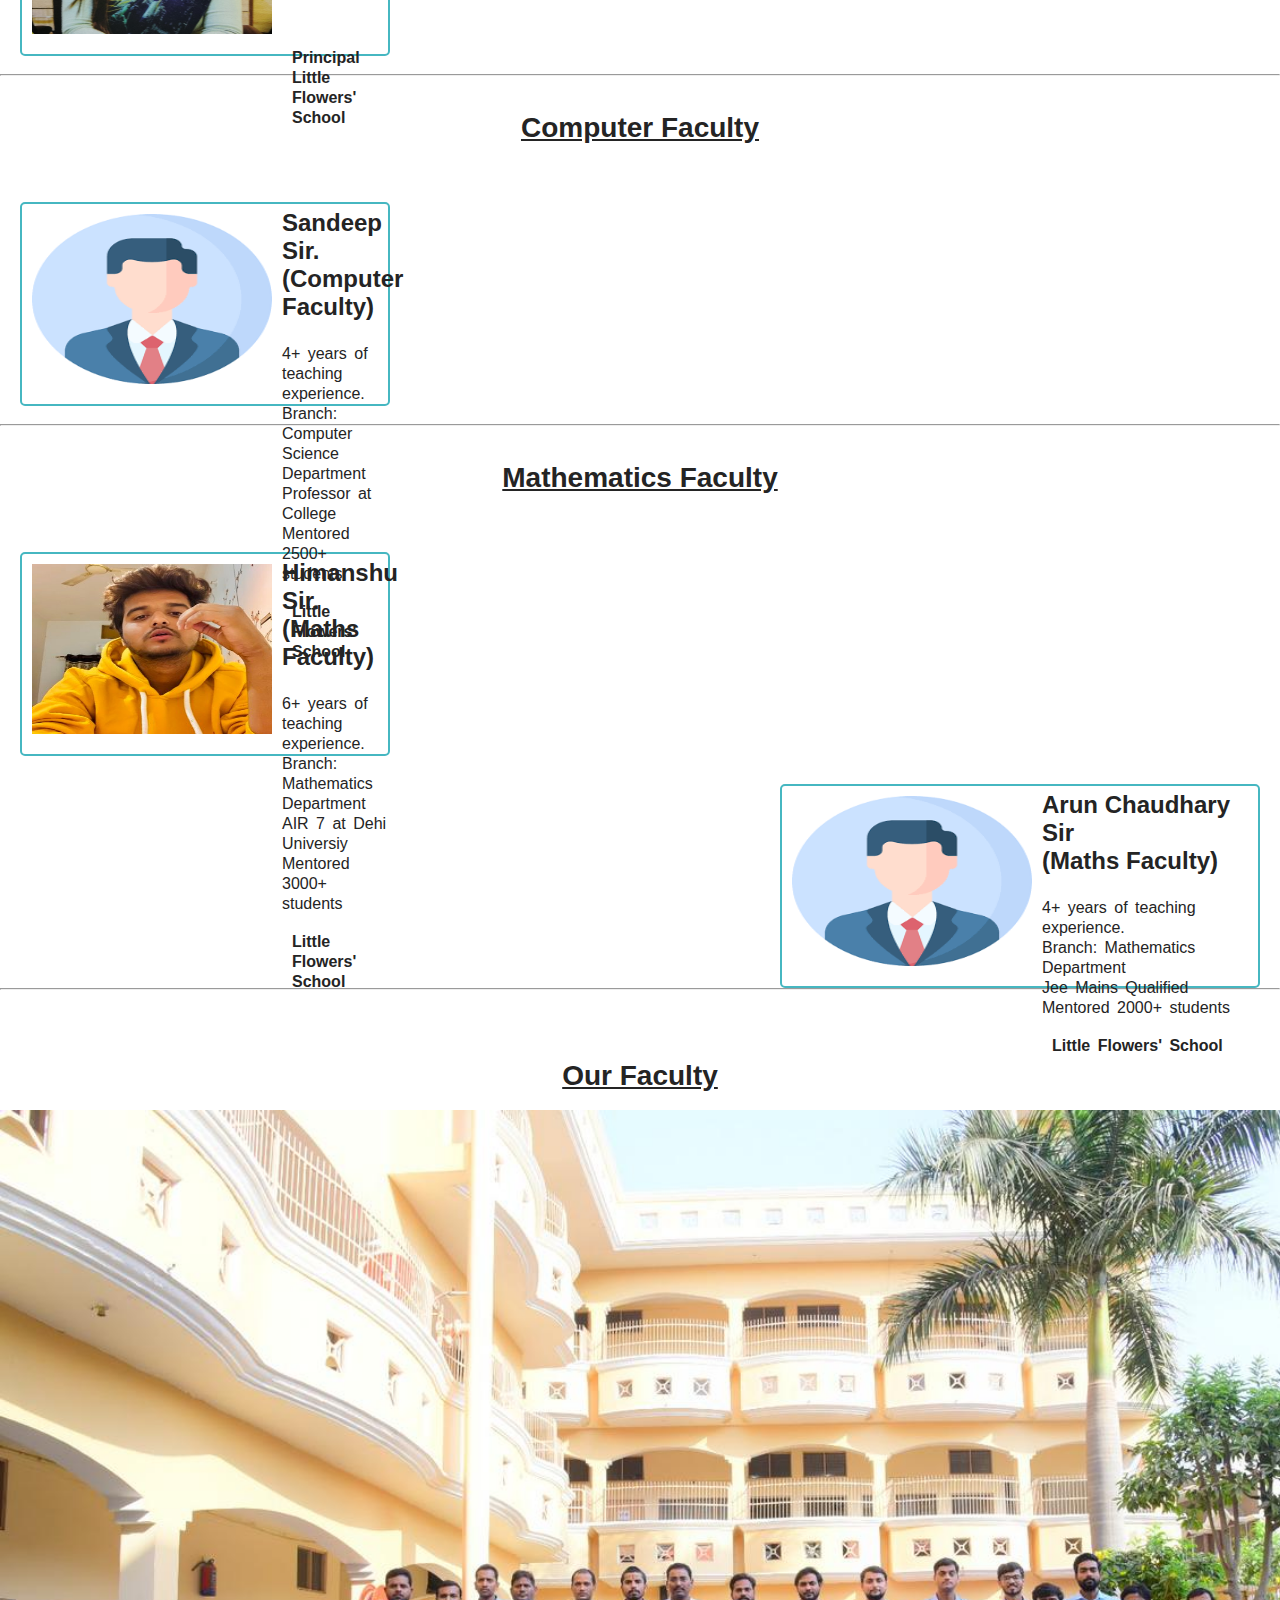
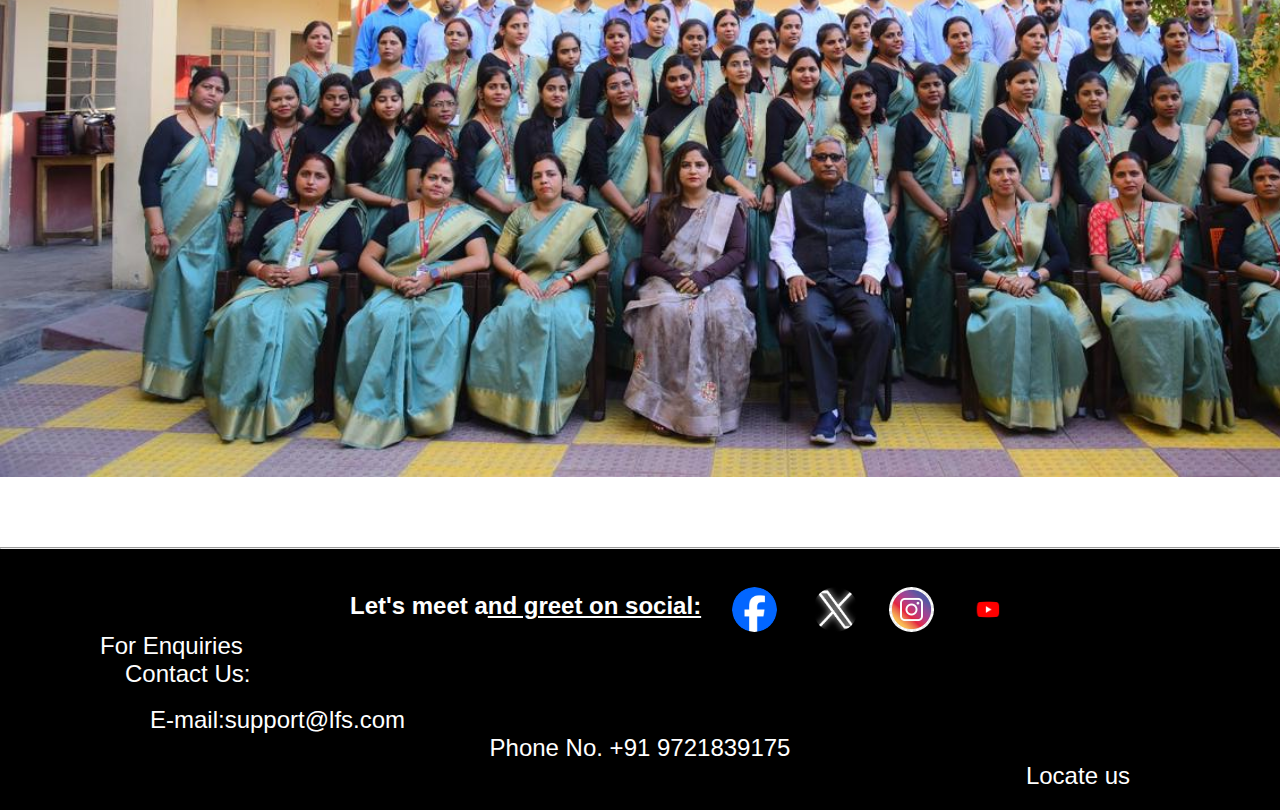
<file: faculties.html>
<html>
  <head>
    <title>Home Page</title>
    <link rel="stylesheet" type="text/css" href="css\index.css">
  </head>
  <body>
 
<div class="header">
    <div class="container">

      <marquee>Intelligence plus curiosity-that is the root of true education. </marquee>
    </div>
  </div>

<div class="container">

    <img src="images/logo.png" class="logo" title="Little Flower School">
    <span class="school-name">Little Flower School</span>
    <nav> 
      <a href="index.html">Home</a>
      <a href="academics.html">Academics</a>
      <a href="facilities.html">Facilities</a>
      <a href="faculties.html">Faculties</a>
      <a href="news.html">News and Events</a>
      <a href="contact.html">Contact us</a>
    </nav>
</div>
<div class="slider">
    <img src="images/lfs.jpg">
  </div>
  <hr><br>
  <center><h2 class="heading"><b>Our Facilities</b></h2></center>
  <br><br>
  <center><h2 style="font-size: 28px; margin-bottom: 20px;"><b><u>Our Head School Management</u></b></h2></center>
  <br>
  <div class="block">
    <div><img src="images/director.jpg" class="faculty"></div>
   <div class="faculty"><h2 style=" padding-top: 5px; padding-bottom: 5px; padding-left: 10px;"><b>Mr. Surendra Pratap Singh<br>(Manager)</b></h2><br><br><br><br>
    <p class="faculty">
    Director <br> Little Flowers' School</p>
   </div> 
    </div>
    <div class="block1">
        <div><img src="images/manager.jpg" style="float: left; padding-left: 10px; height: 190; width: 200px; padding-top: 10px; padding-bottom: 10px;"></div>
       <div style="padding-left:200px;"><h2 style=" padding-top: 5px; padding-bottom: 5px; padding-left: 10px;"><b>Mr. Rahul Singh<br>(Director)</b></h2><br><br><br><br>
        <p class="faculty">
        Manager <br> Little Flowers' School</p>
       </div> 
        </div>
        <div class="block">
            <div><img src="images/principal.jpg" class="faculty"></div>
           <div class="faculty"><h2 style=" padding-top: 5px; padding-bottom: 5px; padding-left: 10px;"><b>Mrs. Aparna Singh<br>(Principal)</b></h2><br><br><br><br>
            <p class="faculty">
            Principal <br> Little Flowers' School</p>
           </div> 
            </div><br>
            <hr>
<br><br>
  <center><h2 style="font-size: 28px; margin-bottom: 20px;"><b><u>Computer Faculty</u></b></h2></center>
  <br>
<div class="block">
            <div><img src="images/images.png" class="faculty"></div>
           <div class="faculty"><h2 style=" padding-top: 5px; padding-bottom: 5px; padding-left: 10px;"><b>Sandeep Sir.<br>(Computer Faculty)</b></h2><br><p style="padding-left: 10px;word-spacing: 3px; line-height: 20px;">4+ years of teaching experience.
            <br>Branch: Computer Science Department
            <br>Professor at College
            <br>Mentored 2500+ students</p>
            <br>

            <p class="faculty">Little Flowers' School</p>
           </div> 
            </div><br>
            <hr>
            <br><br>
  <center><h2 style="font-size: 28px; margin-bottom: 20px;"><b><u>Mathematics Faculty</u></b></h2></center>
  <br>
<div class="block">
            <div><img src="images/himanshu.jpg" class="faculty"></div>
           <div class="faculty"><h2 style=" padding-top: 5px; padding-bottom: 5px; padding-left: 10px;"><b>Himanshu Sir.<br>(Maths Faculty)</b></h2><br><p style="padding-left: 10px;word-spacing: 3px; line-height: 20px;">6+ years of teaching experience.
            <br>Branch: Mathematics Department
            <br>AIR 7 at Dehi Universiy
            <br>Mentored 3000+ students</p>
            <br>

            <p class="faculty">Little Flowers' School</p>
           </div> 
            </div>
            <br>
            <div class="block1">
              <div><img src="images/images.png" class="faculty"></div>
             <div class="faculty"><h2 style=" padding-top: 5px; padding-bottom: 5px; padding-left: 10px;"><b>Arun Chaudhary Sir<br>(Maths Faculty)</b></h2><br>
              <p style="padding-left: 10px;word-spacing: 3px; line-height: 20px; ">
                4+ years of teaching experience.
                <br>Branch: Mathematics Department
                <br>Jee Mains Qualified
                <br>Mentored 2000+ students</p>
                <br>
                <p class="faculty">Little Flowers' School</p>
             </div> 
              </div>
              <hr>
              <div class="main-section">
            <center><h1 style="font-size: 28px; margin-bottom: 0px; margin-top: 0px;"><b><u>Our Faculty</u></b></h1></center>
              <br>
              <img src=images/faculty.jpg style="width:1450px;">
                </div><hr>

              <div class="footer">
                <div class="social">
                  <br>
                  <b><font class="social">Let's meet a<u color="white" style="font-weight: bold;">nd greet on social:</u></font></b>&nbsp;&nbsp;&nbsp;&nbsp;&nbsp;&nbsp;&nbsp;<a href="$"><img src="images/fb.png" class="id"></a>&nbsp;&nbsp;&nbsp;&nbsp;&nbsp;&nbsp;&nbsp;
                  <a href="#"><img src="images/x.jpg" class="id"></a>&nbsp;&nbsp;&nbsp;&nbsp;&nbsp;&nbsp;&nbsp;<a href="#"><img src="images/ig.jpg" class="id"></a>&nbsp;&nbsp;&nbsp;&nbsp;&nbsp;&nbsp;&nbsp;<a href="#"><img src="images/yt.png" class="id"></a>
                  <br>
                </div>
                    <font style="margin-left: 100px;color: white; font-size: 24px;">For Enquiries</font>
                    <br>
                    <font style="margin-left: 125px;color: white; font-size: 24px;">Contact Us:</font>
                    <br><br>
                    <font style="margin-left:150px; color: white; font-size: 24px;">E-mail:<a href="mailto:support@lfs.com" style="color: white; text-decoration: none;">support@lfs.com</a></font><center><font style="color: white; font-size: 24px;">Phone No. +91 9721839175</font></center><font style="margin-right:150px;color: white; font-size: 24px;float: right;text-decoration: none;"><a href="maps.app.goo.gl/iRxz7xrgTFNs13sc6" style="text-decoration: none; color: white;">Locate us</a></font>
                
                
                </div>
                </body>
                </html>
</file>
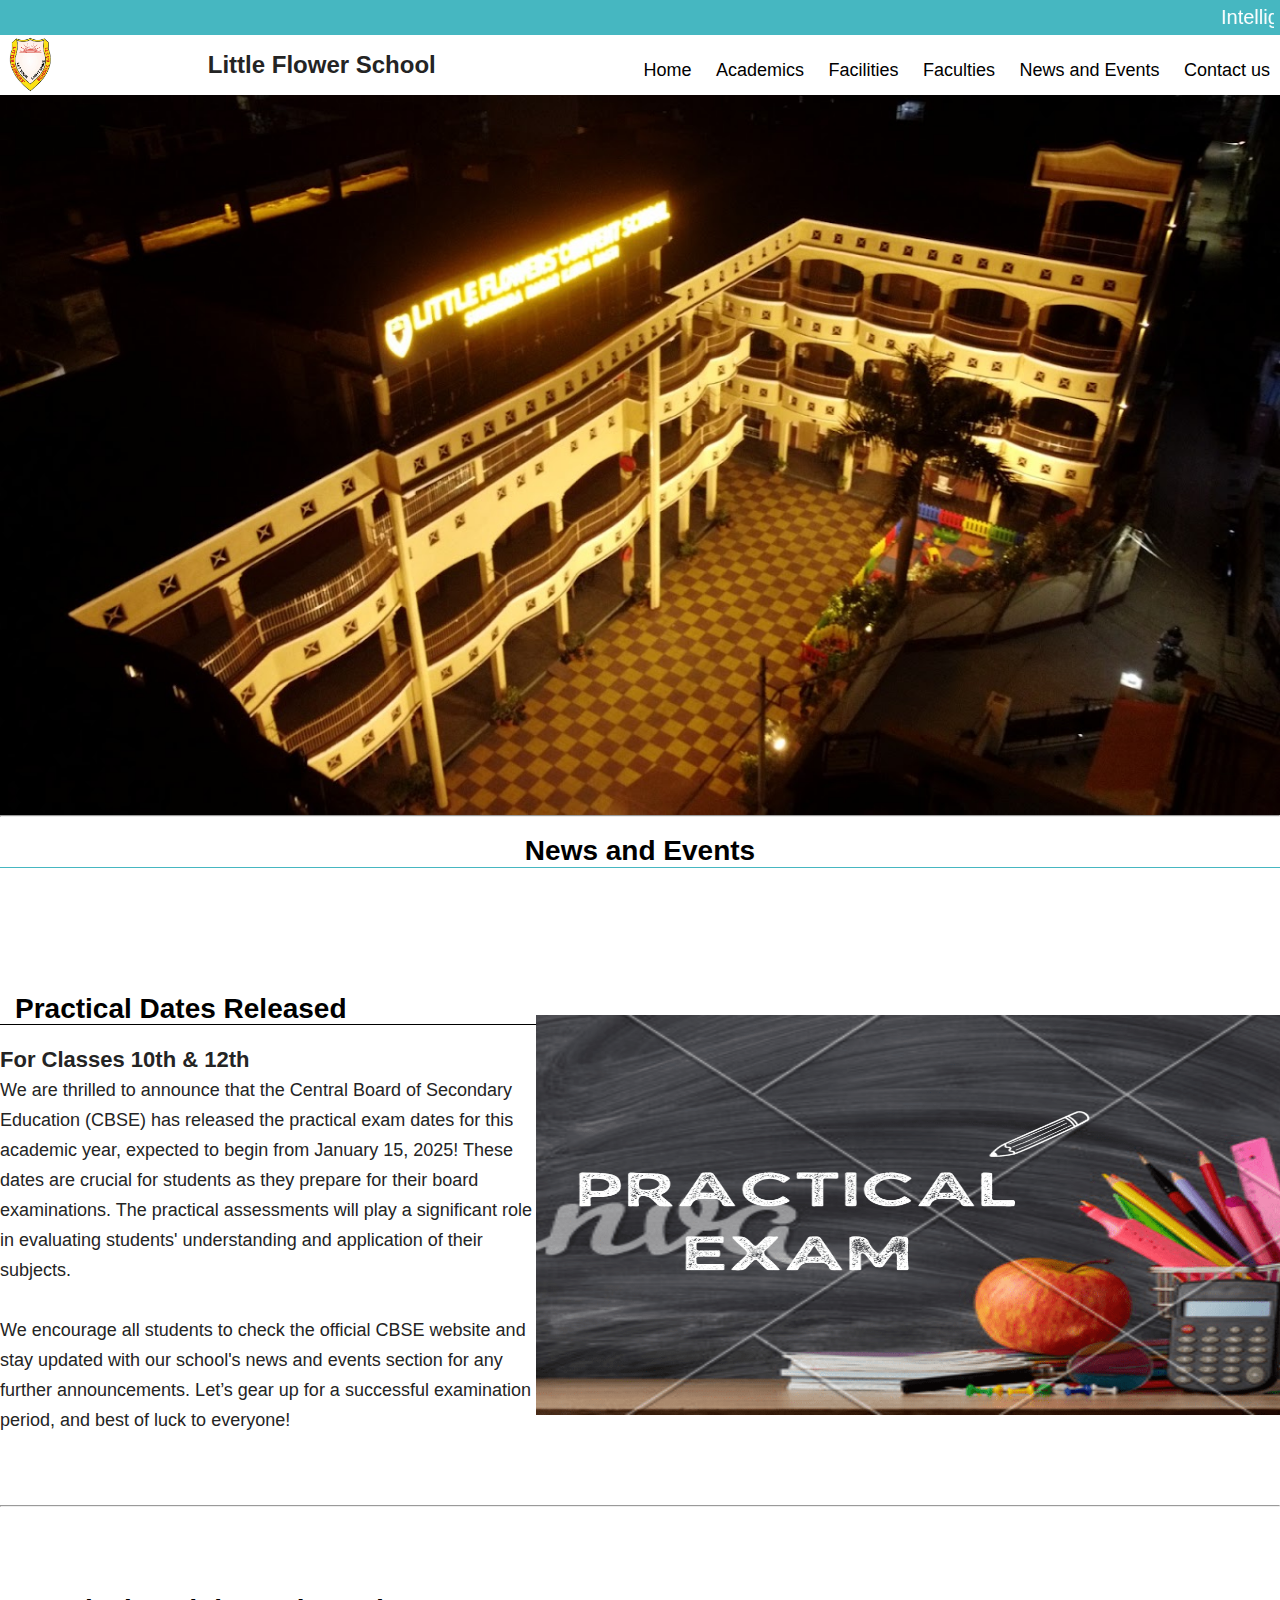
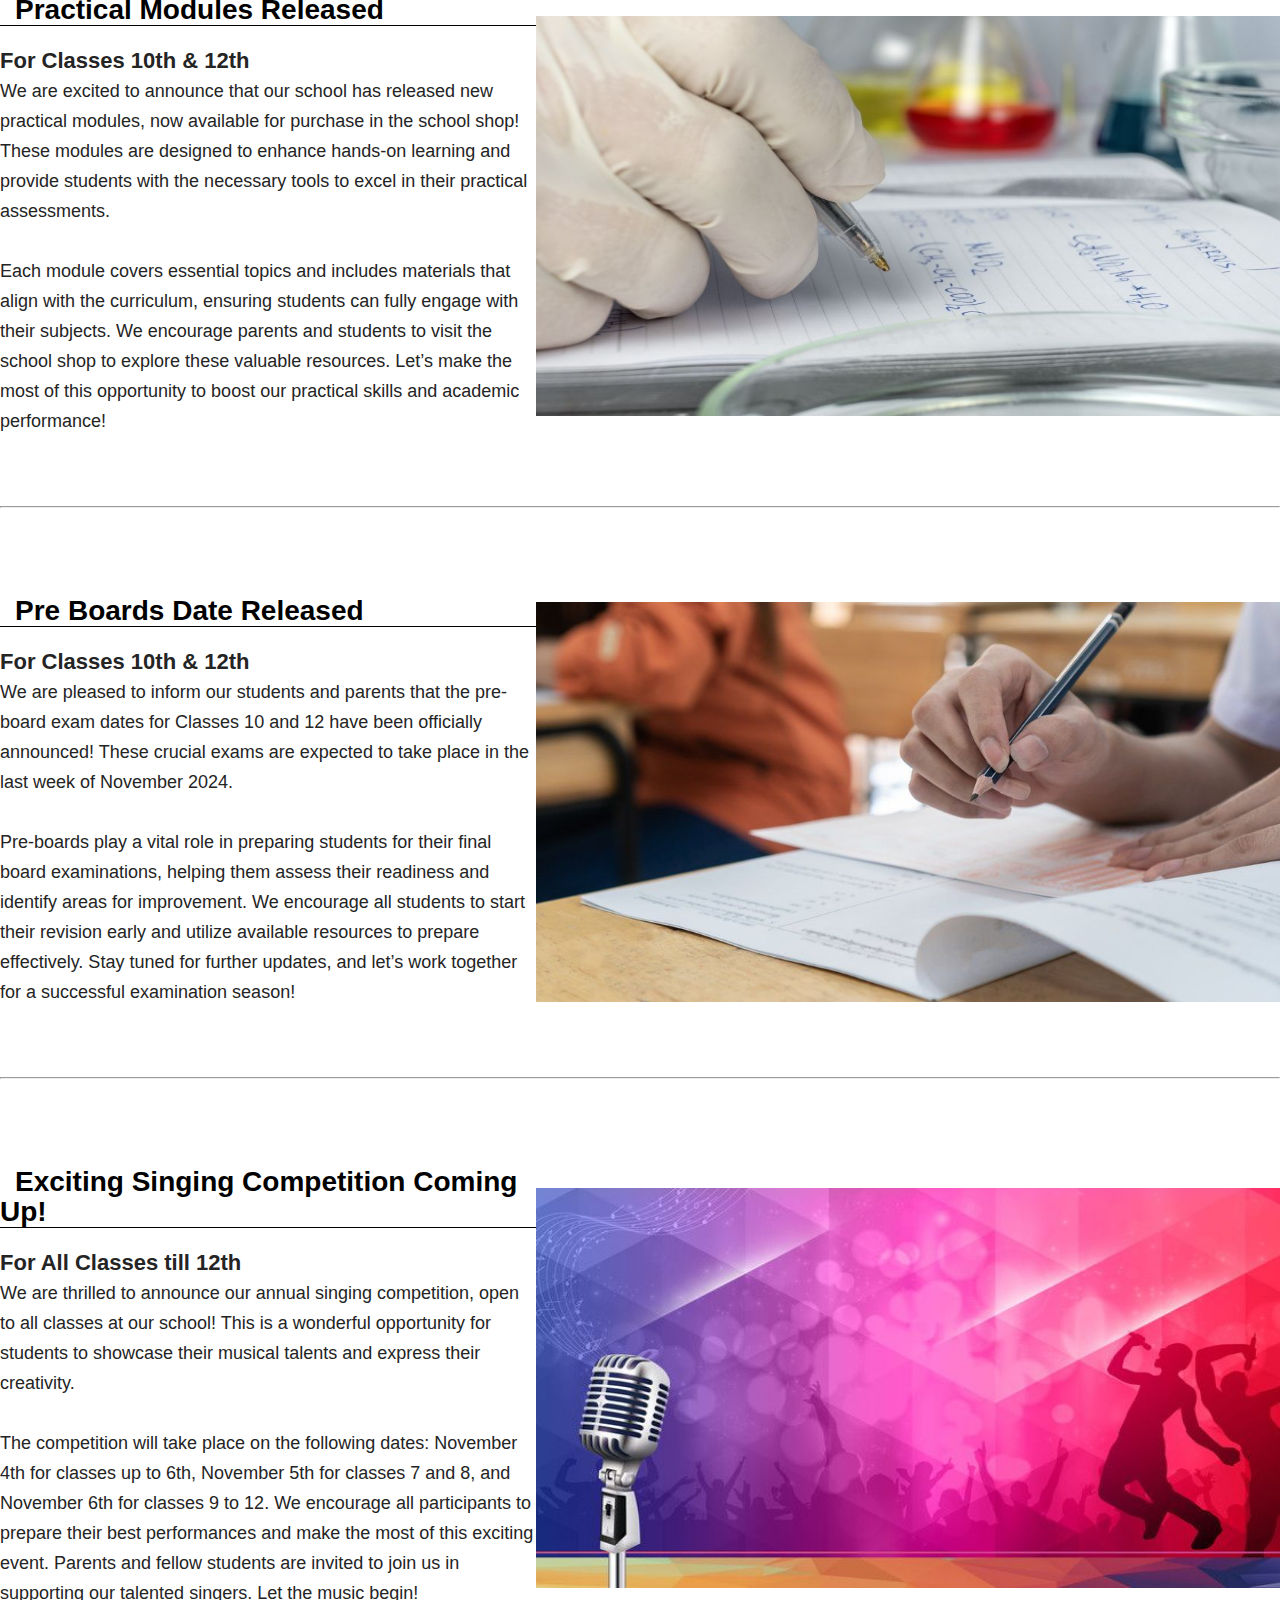
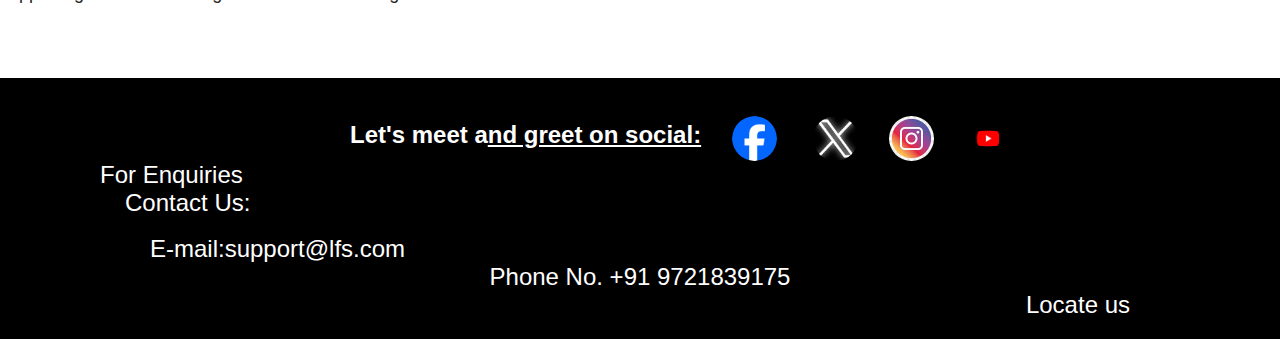
<file: news.html>
<html>
    <head>
        <title>Home Page</title>
        <link rel="stylesheet" type="text/css" href="css\index.css">
      </head>
      <body>
     
    <div class="header">
        <div class="container">
    
          <marquee>Intelligence plus curiosity-that is the root of true education. </marquee>
        </div>
      </div>
    
    <div class="container">
    
        <img src="images/logo.png" class="logo" title="Little Flower School">
        <span class="school-name">Little Flower School</span>
        <nav> 
          <a href="index.html">Home</a>
          <a href="academics.html">Academics</a>
          <a href="facilities.html">Facilities</a>
          <a href="faculties.html">Faculties</a>
          <a href="news.html">News and Events</a>
          <a href="contact.html">Contact us</a>
        </nav>
    </div>
    <div class="slider">
        <img src="images/lfs.jpg">
      </div>
    <hr><br>
    <center><h2 class="heading" style="color: black;"><b>News and Events</b></h2></center>
    <br><br>
    <div class="main-section">
        <div class="container about-us">
          <div>
            <h2 class="heading" style="text-indent: 15px; color: black; font-weight: bolder; border-bottom: 1px solid black; ">Practical Dates Released</h2>
            <dl><h4><dt>For Classes 10th & 12th</dt></h4>
            <p><dd>We are thrilled to announce that the Central Board of Secondary Education (CBSE) has released the practical exam dates for this academic year, 
              expected to begin from January 15, 2025! These dates are crucial for students as they prepare for their board examinations. The practical assessments will 
              play a significant role in evaluating students' understanding and application of their subjects.<br><br>

              We encourage all students to check the official CBSE website and stay updated with our school's news and events section for any further announcements.
               Let’s gear up for a successful examination period, and best of luck to everyone!</dd>
            </p>
          </dl>
          </div>
          <img src="images/practical.png" style="height:400px;  width: 800px;">
        </div>
        </div>
        <br><hr size="3"><br>
    <div class="main-section">
        <div class="container about-us">
          <div>
            <h2 class="heading" style="text-indent: 15px; color: black; font-weight: bolder; border-bottom: 1px solid black;">Practical Modules Released</h2>
            <dl><h4><dt>For Classes 10th & 12th</dt></h4>
            <p><dd>We are excited to announce that our school has released new practical modules, now available for purchase in the school shop! These modules are 
              designed to enhance hands-on learning and provide students with the necessary tools to excel in their practical assessments.
              <br><br>
              Each module covers essential topics and includes materials that align with the curriculum, ensuring students can fully engage with their subjects. We 
              encourage parents and students to visit the school shop to explore these valuable resources. Let’s make the most of this opportunity to boost our practical
               skills and academic performance!</dd>
            </p>
          </dl>
          </div>
          <img src="images/notebook.jpg" style="height:400px;  width: 800px;">
        </div>
        </div>
        <br><hr size="3"><br>
        <div class="main-section">
          <div class="container about-us">
            <div>
              <h2 class="heading" style="text-indent: 15px; color: black; font-weight: bolder; border-bottom: 1px solid black;">Pre Boards Date Released</h2>
              <dl><h4><dt>For Classes 10th & 12th</dt></h4>
              <p><dd>We are pleased to inform our students and parents that the pre-board exam dates for Classes 10 and 12 have been officially announced! 
                These crucial exams are expected to take place in the last week of November 2024.
              <br><br>
                Pre-boards play a vital role in preparing students for their final board examinations, helping them assess their readiness and identify areas for 
                improvement. We encourage all students to start their revision early and utilize available resources to prepare effectively. Stay tuned for further 
                updates, and let’s work together for a successful examination season!</dd>
              </p>
            </dl>
            </div>
            <img src="images/exam.jpg" style="height:400px;  width: 800px;">
            </div>
            </div>
            <br><hr size="3"><br>
            <div class="main-section">
              <div class="container about-us">
                <div>
                  <h2 class="heading" style="text-indent: 15px; color: black; font-weight: bolder; border-bottom: 1px solid black;">Exciting Singing Competition Coming Up!</h2>
                  <dl><h4><dt>For All Classes till 12th</dt></h4>
                  <p><dd>We are thrilled to announce our annual singing competition, open to all classes at our school! This is a wonderful opportunity for students 
                    to showcase their musical talents and express their creativity.
                  <br><br>
                    The competition will take place on the following dates: November 4th for classes up to 6th, November 5th for classes 7 and 8, and November 6th 
                    for classes 9 to 12. We encourage all participants to prepare their best performances and make the most of this exciting event. Parents and fellow 
                    students are invited to join us in supporting our talented singers. Let the music begin!</dd>
                  </p>
                </dl>
                </div>
                <img src="images/sing.jpg" style="height:400px;  width: 800px;">
                </div>
                </div>


                <div class="footer">
                  <div class="social">
                    <br>
                    <b><font class="social">Let's meet a<u color="white" style="font-weight: bold;">nd greet on social:</u></font></b>&nbsp;&nbsp;&nbsp;&nbsp;&nbsp;&nbsp;&nbsp;<a href="$"><img src="images/fb.png" class="id"></a>&nbsp;&nbsp;&nbsp;&nbsp;&nbsp;&nbsp;&nbsp;
                    <a href="#"><img src="images/x.jpg" class="id"></a>&nbsp;&nbsp;&nbsp;&nbsp;&nbsp;&nbsp;&nbsp;<a href="#"><img src="images/ig.jpg" class="id"></a>&nbsp;&nbsp;&nbsp;&nbsp;&nbsp;&nbsp;&nbsp;<a href="#"><img src="images/yt.png" class="id"></a>
                    <br>
                  </div>
                      <font style="margin-left: 100px;color: white; font-size: 24px;">For Enquiries</font>
                      <br>
                      <font style="margin-left: 125px;color: white; font-size: 24px;">Contact Us:</font>
                      <br><br>
                      <font style="margin-left:150px; color: white; font-size: 24px;">E-mail:<a href="mailto:support@lfs.com" style="color: white; text-decoration: none;">support@lfs.com</a></font><center><font style="color: white; font-size: 24px;">Phone No. +91 9721839175</font></center><font style="margin-right:150px;color: white; font-size: 24px;float: right;text-decoration: none;"><a href="maps.app.goo.gl/iRxz7xrgTFNs13sc6" style="text-decoration: none; color: white;">Locate us</a></font>
                  
                  
                  </div>
                  </body>
                  </html>
</file>
